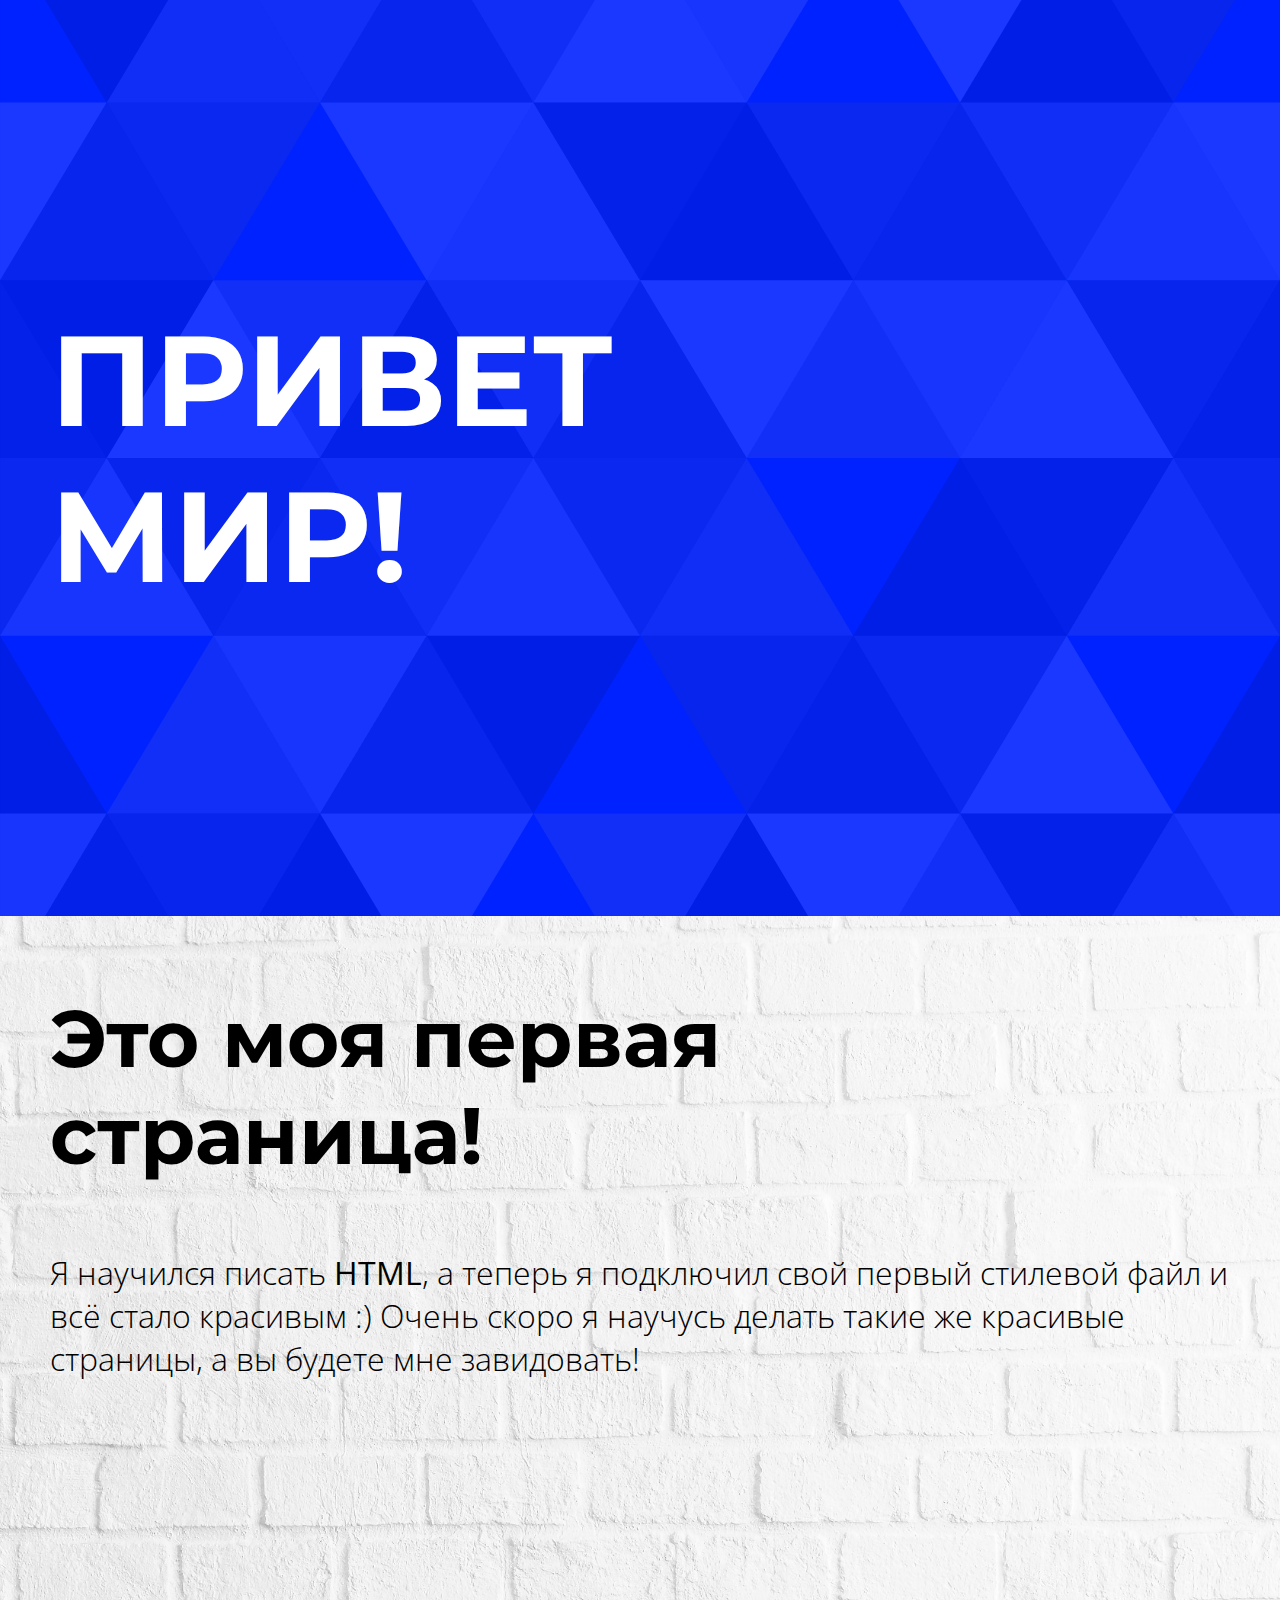
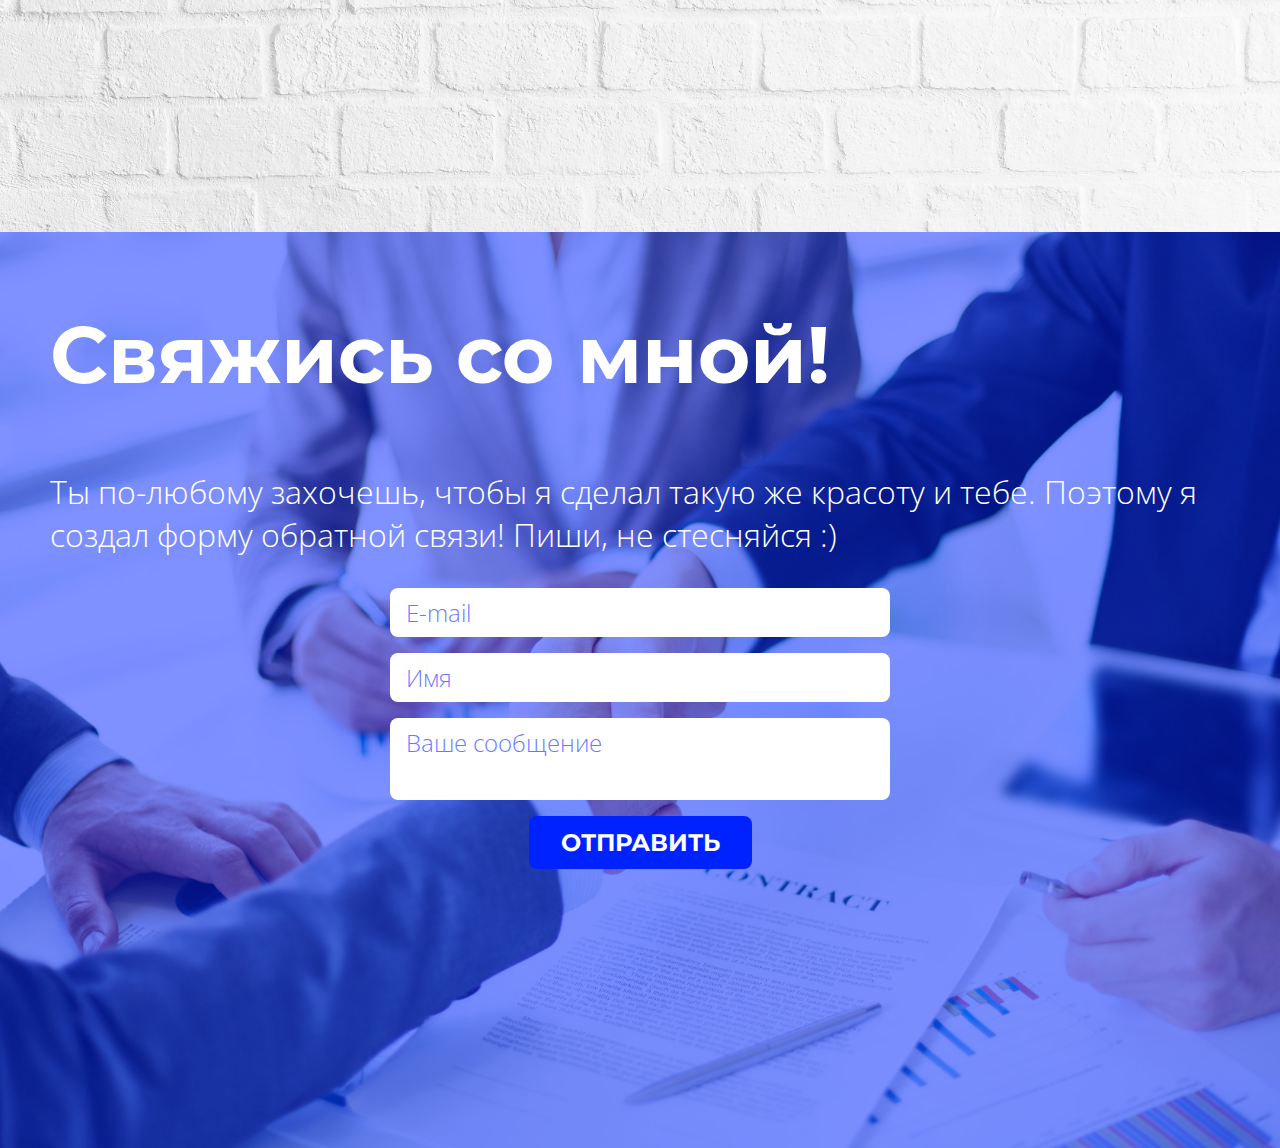
<file: .vscode/project_with_CSS/index.html>
<!DOCTYPE html>
<html>
<head>
  <meta charset="utf-8">
  <title>Page Title</title>
  <link rel="stylesheet" href="style.css">
</head>
<body>
  <header class="header">
    <h1 class="header__title">Привет<br>мир!</h1>
  </header>
  <article class="article article_whitebg article_first">
    <h2 class="black">Это моя первая<br>страница!</h2>
    <p class="black">Я научился писать <strong>HTML</strong>, а теперь я подключил свой первый стилевой файл и всё стало красивым :) Очень скоро я научусь делать такие же красивые страницы, а вы будете мне завидовать!</p>
  </article>
  <article class="article article_bluebg article_second">
    <h2 class="white">Свяжись со мной!</h2>
    <p class="white">Ты по-любому захочешь, чтобы я сделал такую же красоту и тебе. Поэтому я создал форму обратной связи! Пиши, не стесняйся :)</p>
    <form class="form">
      <input type="email" class="form_input" placeholder="E-mail">
      <input type="text" class="form_input" placeholder="Имя">
      <textarea class="form_textarea" placeholder="Ваше сообщение"></textarea>
      <button class="form_button" type="button">Отправить</button>
    </form>
  </article>
</body>
</html>
</file>
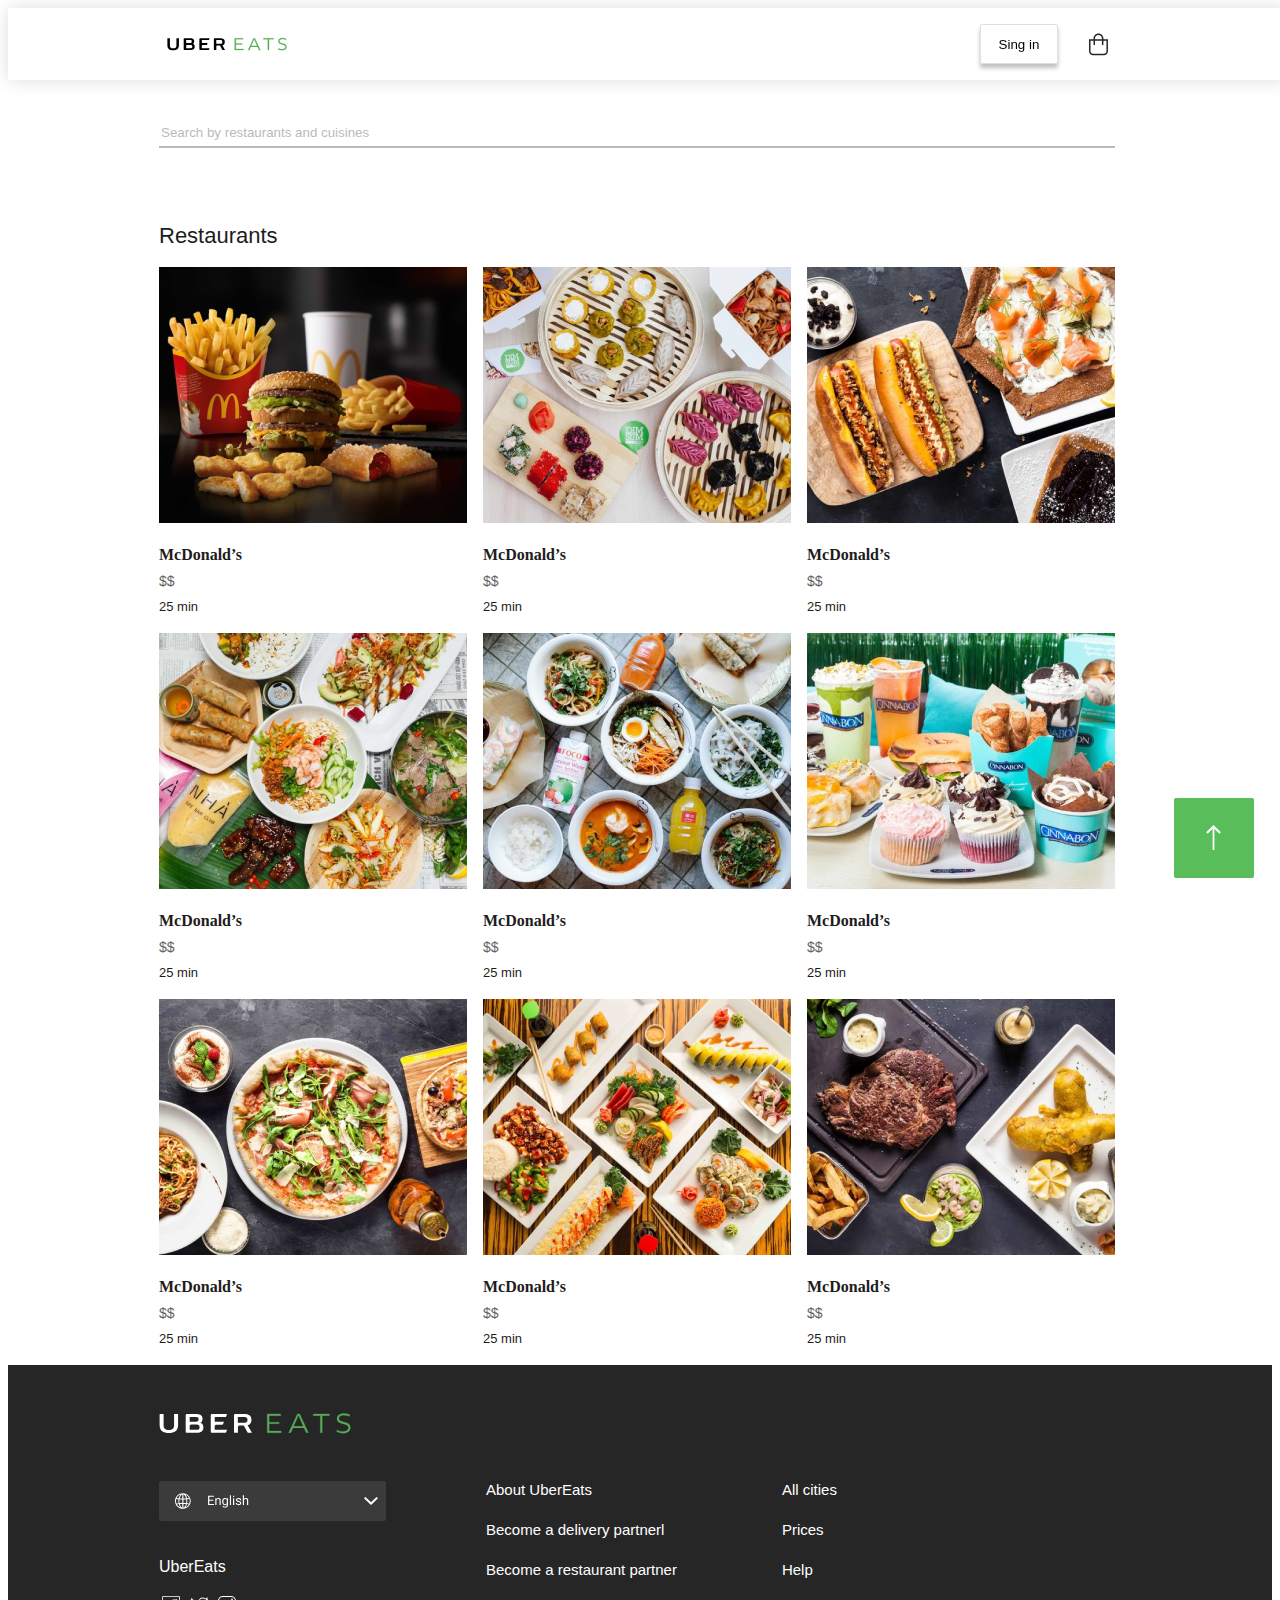
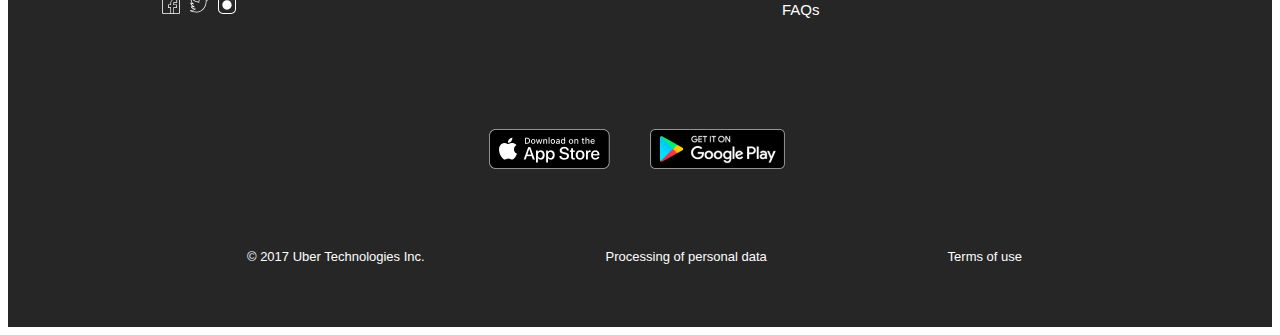
<file: .vscode/UberEats_project/index.html>
<!DOCTYPE html>
<html lang="en">

<head>
  <meta charset="UTF-8" />
  <meta http-equiv="X-UA-Compatible" content="IE=edge" />
  <meta name="viewport" content="width=device-width, initial-scale=1.0" />
  <title>Houston</title>
  <link rel="stylesheet" href="style.css">


</head>

<body>
  <div class="main">
    <header class="header">


      <div class="box">

        <img class="logo" src="jpg/logo.svg" alt="">
        <div class="wrapper">

          <button class="button">Sing in</button>
          <img class="basket" src="jpg/basket.svg" alt="">


        </div>



      </div>
    </header>

    <div class="block1">
      <div class="container">
        <form id="top">
          <input class="text1" placeholder="Search by restaurants and cuisines">

        </form>
      </div>
    </div>

    <div class="block2">
      <div class="container">
        <h1>Restaurants</h1>
        <div class="restaurants">
          <div class="rest">
            <img src="jpg/first.png" alt="">
            <div class="descriprion">
              <p div class="restaurants_name">McDonald’s</p>
              <p div class="descriprion1">$$</p>
              <p div class="time">25 min</p>
            </div>
          </div>
          <div class="rest">
            <img src="jpg/second.png" alt="">
            <div class="descriprion">
              <p div class="restaurants_name">McDonald’s</p>
              <p div class="descriprion1">$$</p>
              <p div class="time">25 min</p>
            </div>

          </div>
          <div class="rest">
            <img src="jpg/third.png" alt="">
            <div class="descriprion">
              <p div class="restaurants_name">McDonald’s</p>
              <p div class="descriprion1">$$</p>
              <p div class="time">25 min</p>
            </div>
          </div>
        </div>
        <div class="restaurants">
          <div class="rest">
            <img src="jpg/4.png" alt="">
            <div class="descriprion">
              <p div class="restaurants_name">McDonald’s</p>
              <p div class="descriprion1">$$</p>
              <p div class="time">25 min</p>
            </div>
          </div>
          <div class="rest">
            <img src="jpg/5.png" alt="">
            <div class="descriprion">
              <p div class="restaurants_name">McDonald’s</p>
              <p div class="descriprion1">$$</p>
              <p div class="time">25 min</p>
            </div>

          </div>
          <div class="rest">
            <img src="jpg/6.png" alt="">
            <div class="descriprion">
              <p div class="restaurants_name">McDonald’s</p>
              <p div class="descriprion1">$$</p>
              <p div class="time">25 min</p>
            </div>
          </div>
        </div>
        <div class="restaurants">
          <div class="rest">
            <img src="jpg/7.png" alt="">
            <div class="descriprion">
              <p div class="restaurants_name">McDonald’s</p>
              <p div class="descriprion1">$$</p>
              <p div class="time">25 min</p>
            </div>
          </div>
          <div class="rest">
            <img src="jpg/8.png" alt="">
            <div class="descriprion">
              <p div class="restaurants_name">McDonald’s</p>
              <p div class="descriprion1">$$</p>
              <p div class="time">25 min</p>
            </div>

          </div>
          <div class="rest">
            <img src="jpg/9.png" alt="">
            <div class="descriprion">
              <p div class="restaurants_name">McDonald’s</p>
              <p div class="descriprion1">$$</p>
              <p div class="time">25 min</p>
            </div>
          </div>
        </div>
      </div>
    </div>
    <div class="block3">
      <div class="container">
        <div class="subblock">
          <div class="filling1">
            <img src="jpg/white-logo.svg" alt="">


          </div>
          <div class="filling2">
            <div class="desc1">
              <img class="logo2" src="jpg/language.svg" alt="">
              <p class="UberEats">UberEats</p>
              <div class="socials">
                <img src="jpg/facebook.svg" alt="">
                <img src="jpg/twitter.svg" alt="">
                <img src="jpg/instagram.svg" alt="">
              </div>

            </div>
            <div class="desc2">
              <p>About UberEats</p>
              <p>Become a delivery partnerl</p>
              <p>Become a restaurant partner</p>
            </div>
            <div class="desc2">
              <p>All cities</p>
              <p>Prices</p>
              <p>Help</p>
              <p>FAQs</p>

            </div>

          </div>
          <div class="filling3">
            <img src="jpg/app_strore.png" alt="">
            <img src="jpg/google_play.png" alt="">

          </div>
          <div class="filling4">
            <p>© 2017 Uber Technologies Inc.</p>
            <p>Processing of personal data</p>
            <p>Terms of use</p>

          </div>

        </div>


      </div>

    </div>
    <div class="btn">
      <a href="#top"><img src="jpg/btn-up.png" alt=""></a>
    </div>
  </div>





</body>
</file>
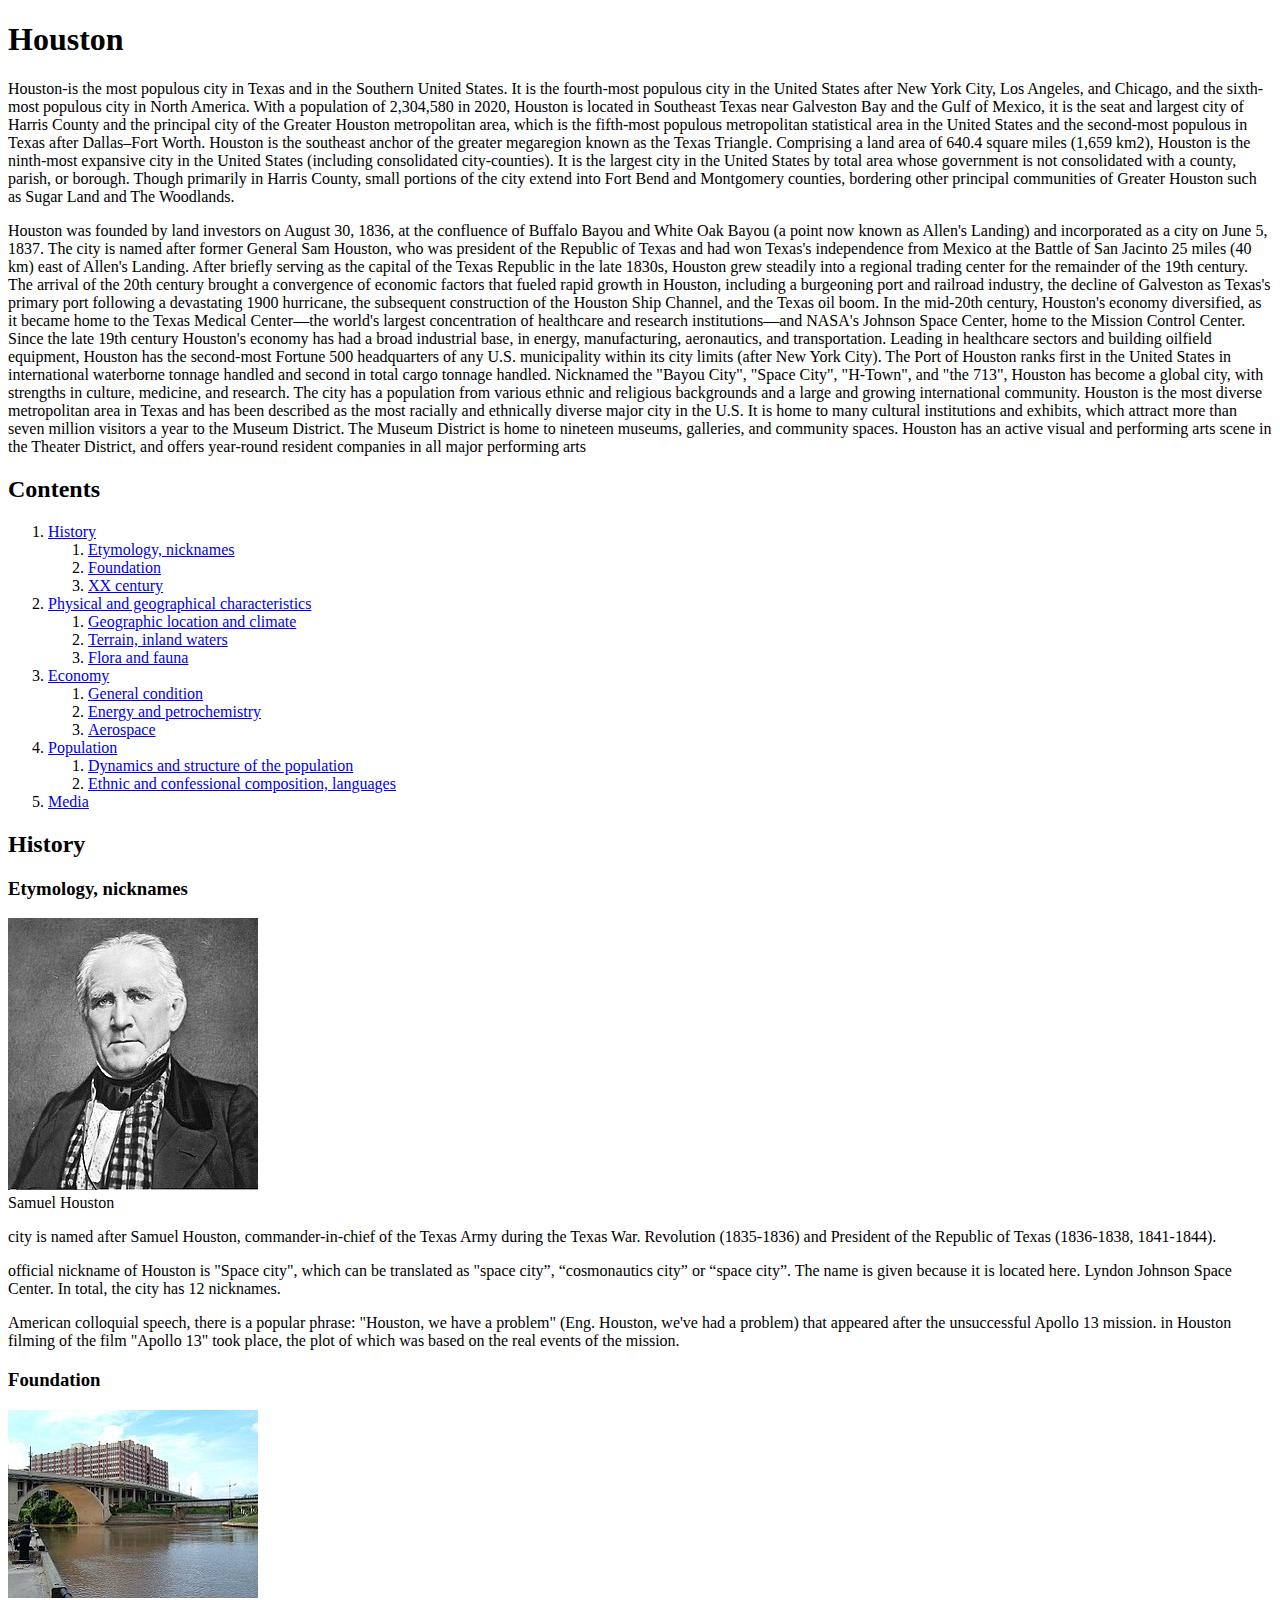
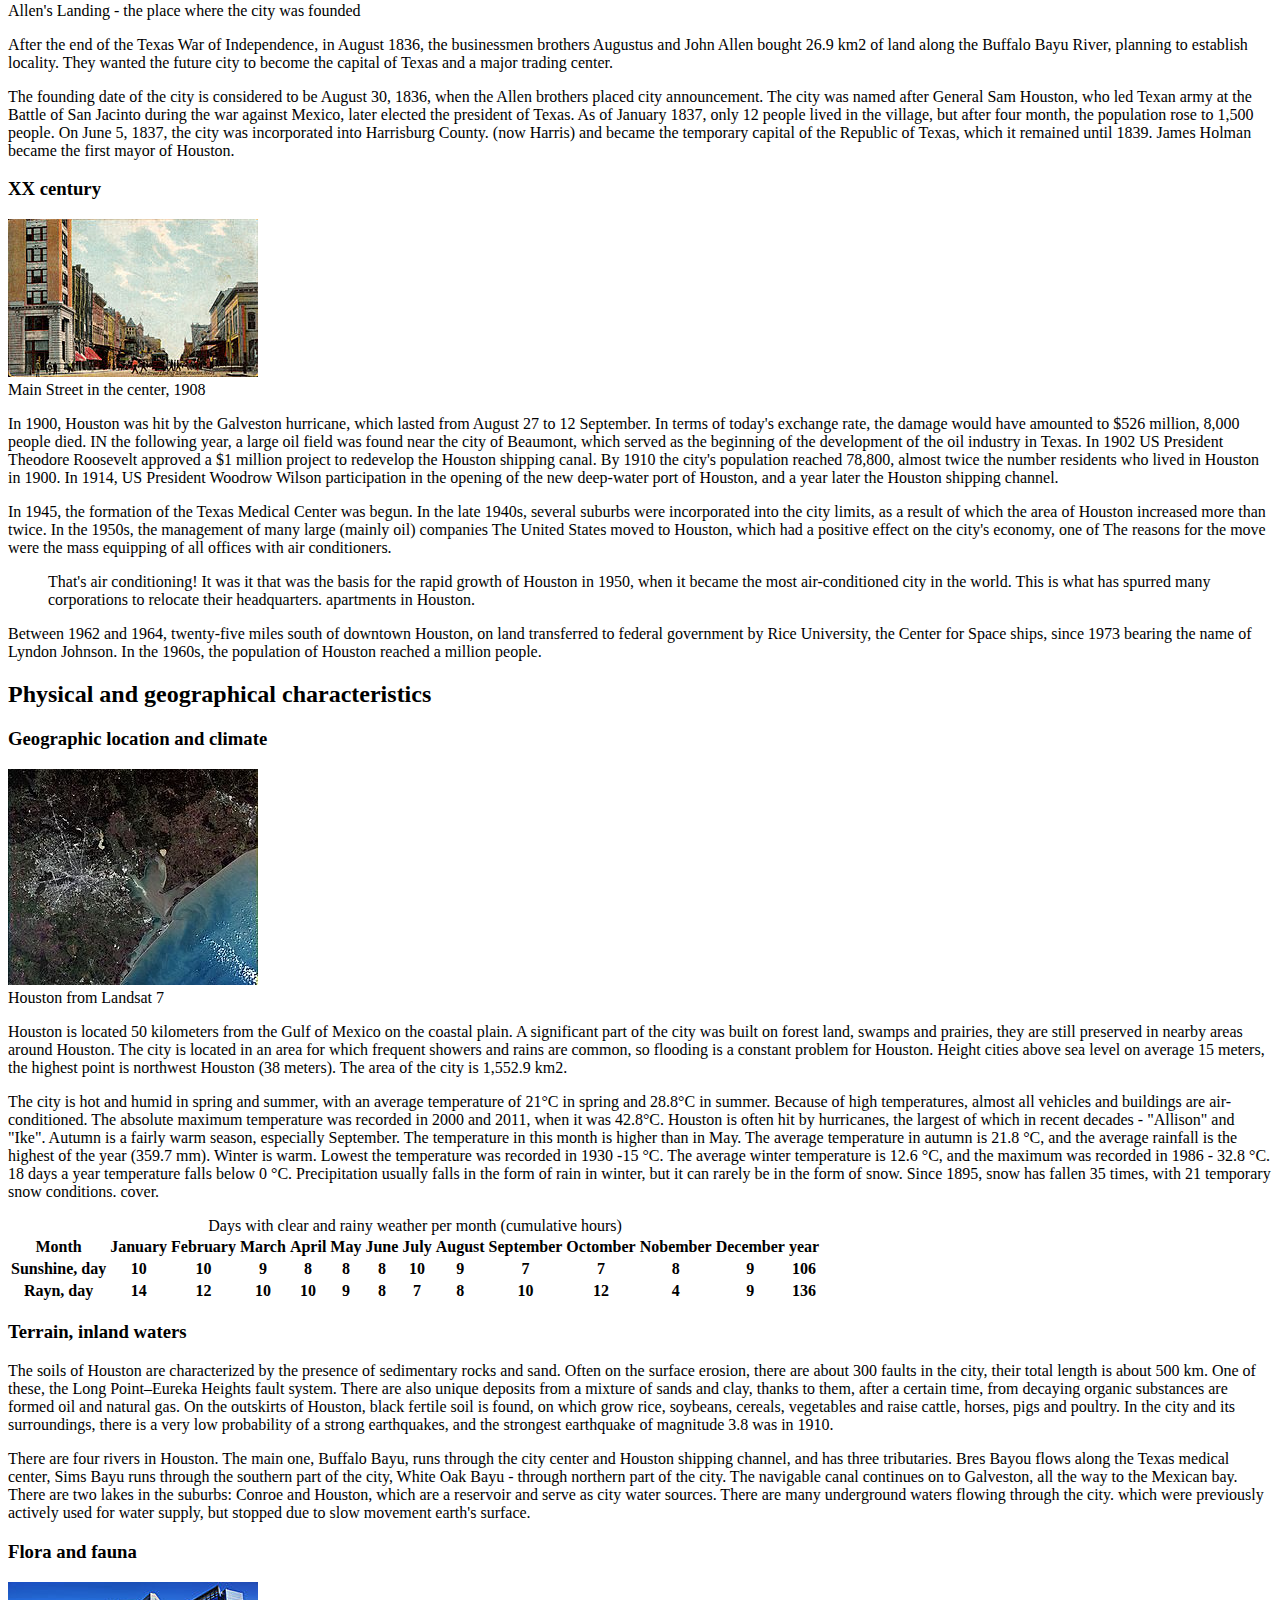
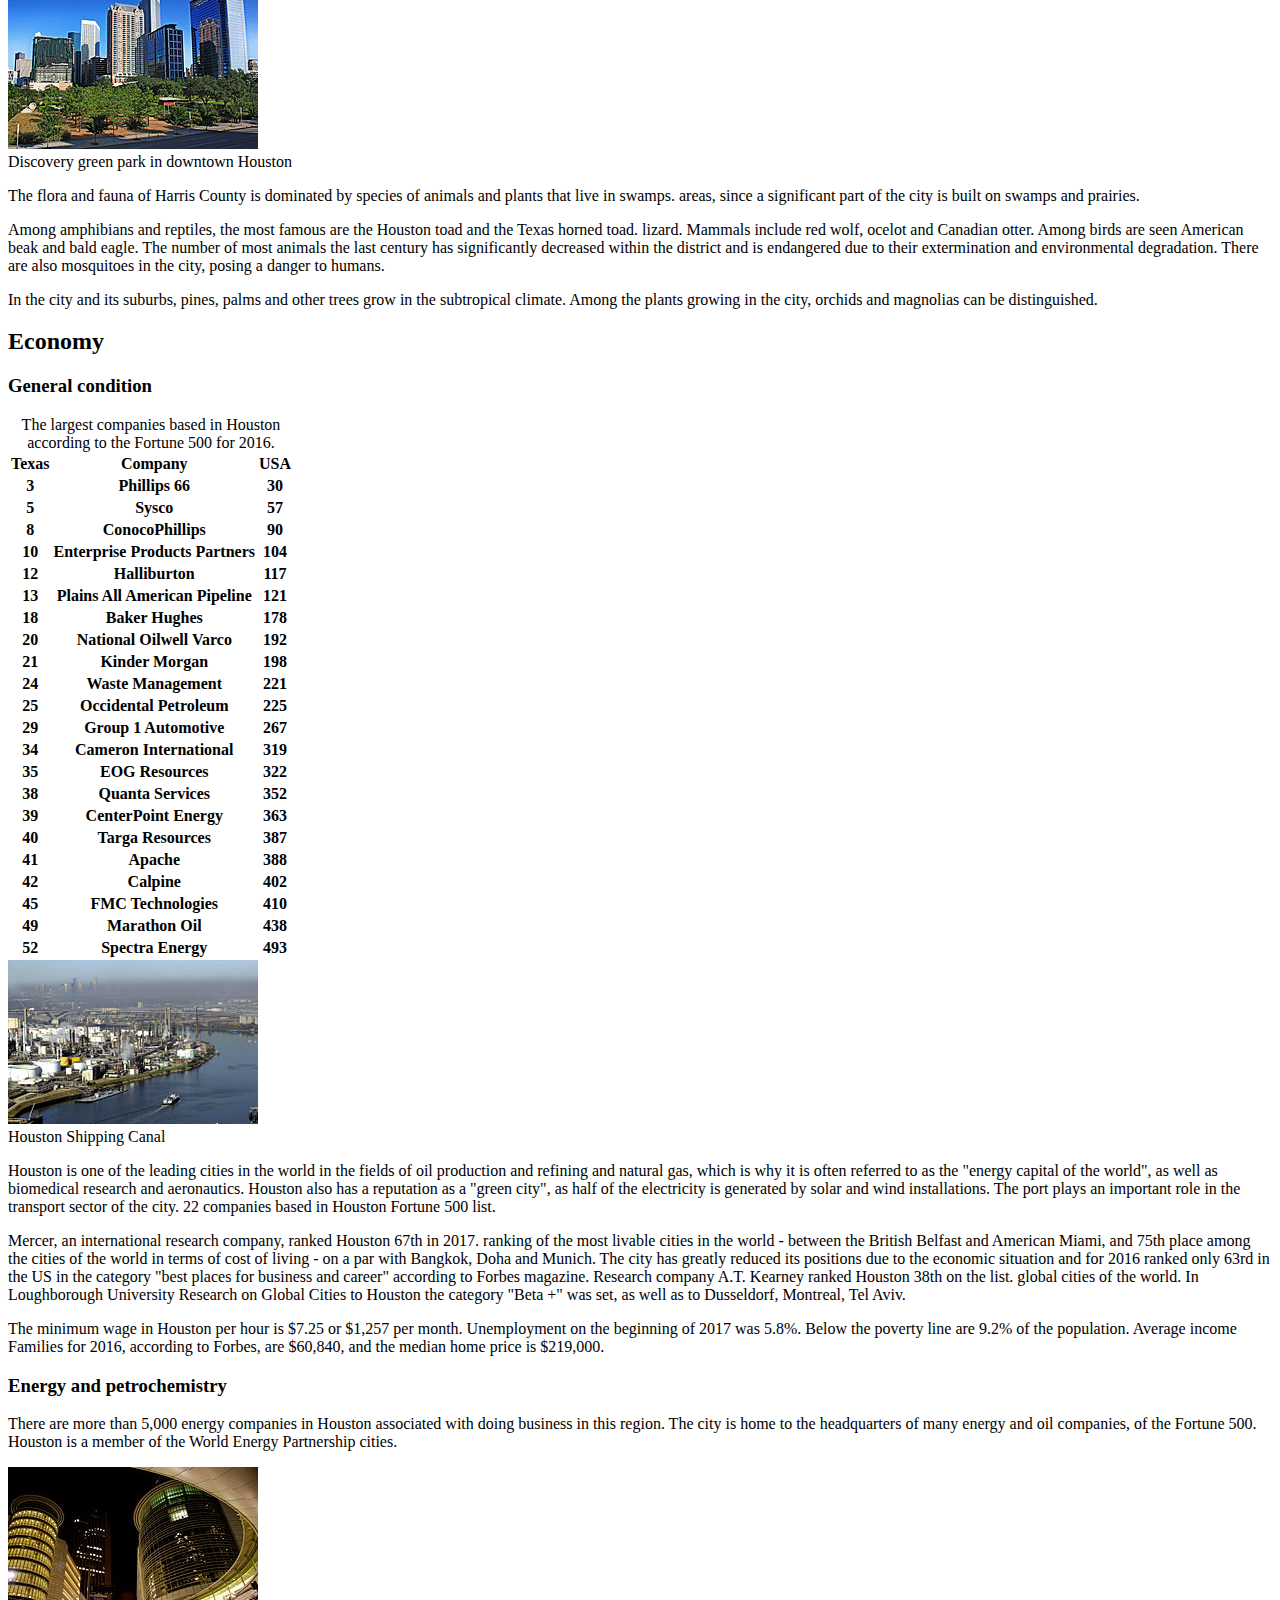
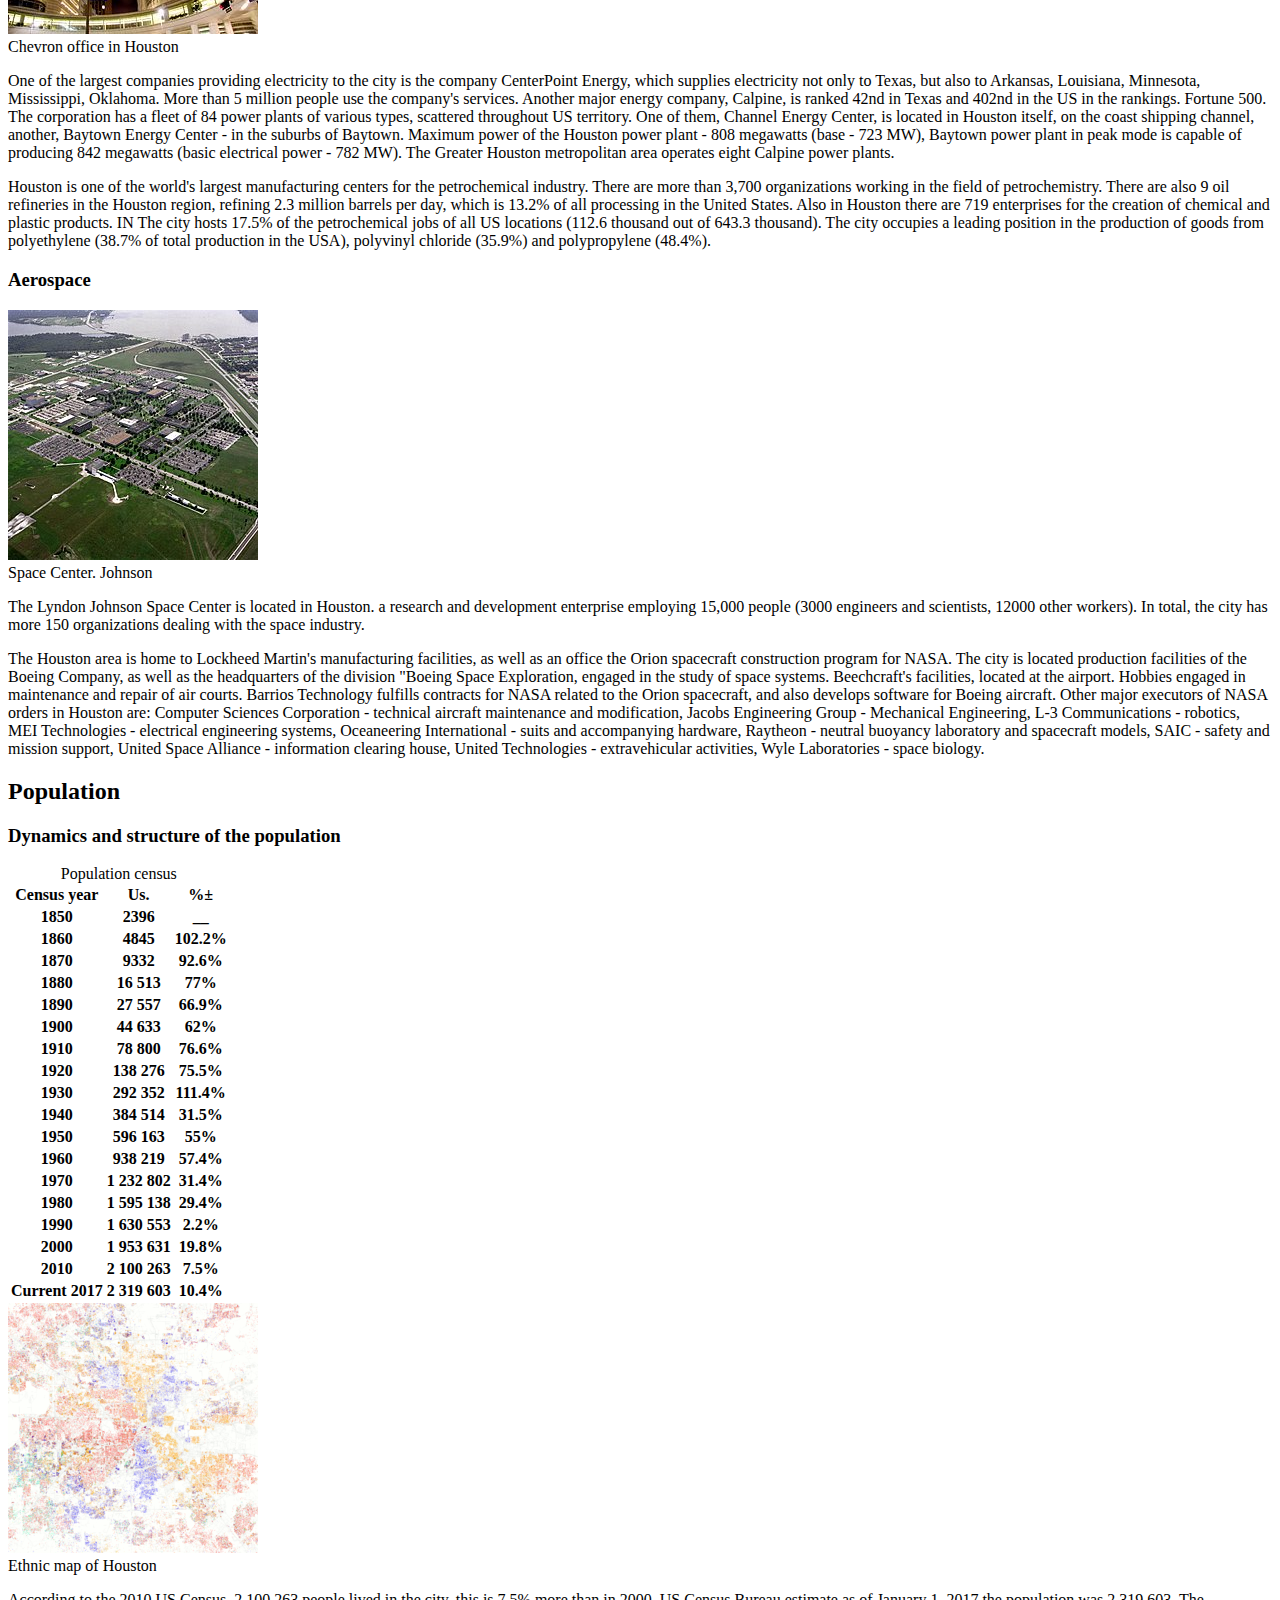
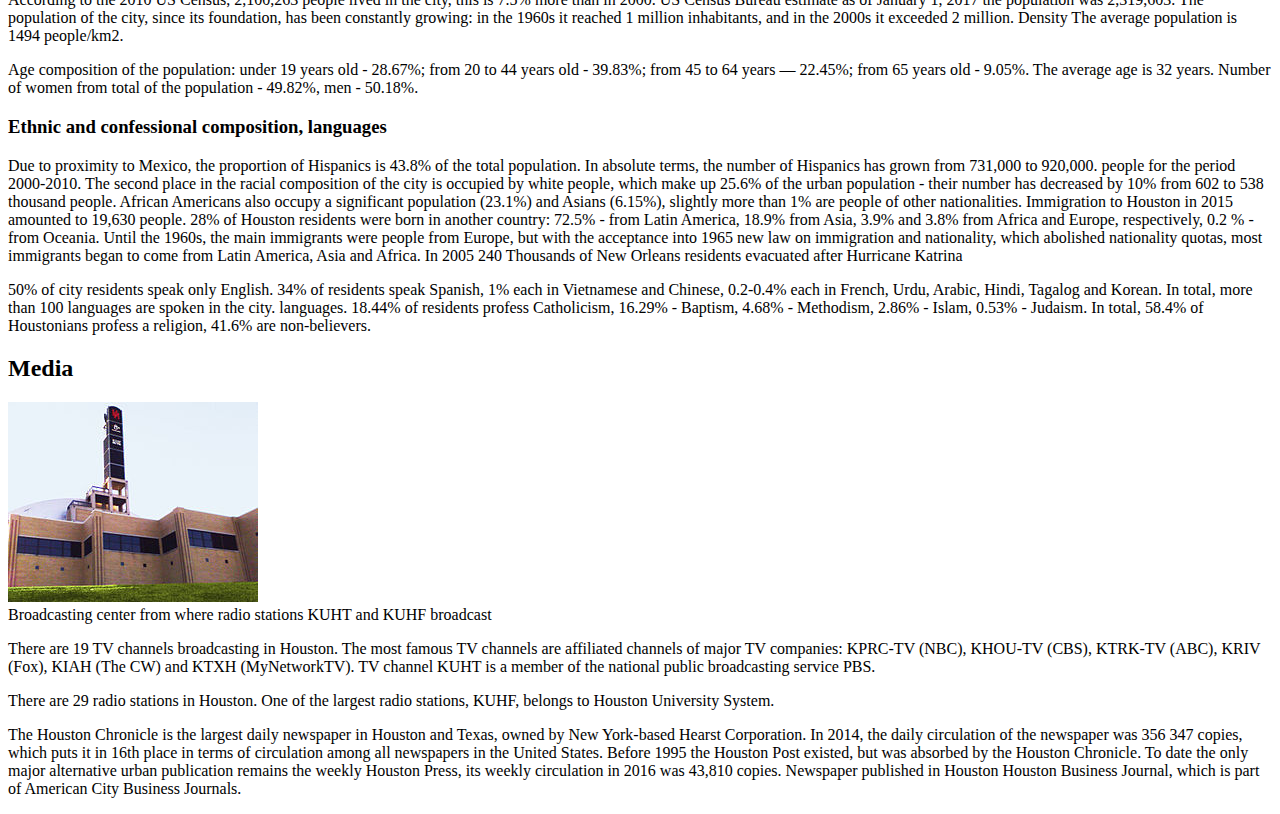
<file: Houston.html>
<!DOCTYPE html>
<html lang="en">
  <head>
    <meta charset="UTF-8" />
    <meta http-equiv="X-UA-Compatible" content="IE=edge" />
    <meta name="viewport" content="width=device-width, initial-scale=1.0" />
    <title>Houston</title>
  </head>
  <body>
    <h1>Houston</h1>
    <p>
      Houston-is the most populous city in Texas and in the Southern United
      States. It is the fourth-most populous city in the United States after New
      York City, Los Angeles, and Chicago, and the sixth-most populous city in
      North America. With a population of 2,304,580 in 2020, Houston is located
      in Southeast Texas near Galveston Bay and the Gulf of Mexico, it is the
      seat and largest city of Harris County and the principal city of the
      Greater Houston metropolitan area, which is the fifth-most populous
      metropolitan statistical area in the United States and the second-most
      populous in Texas after Dallas–Fort Worth. Houston is the southeast anchor
      of the greater megaregion known as the Texas Triangle. Comprising a land
      area of 640.4 square miles (1,659 km2), Houston is the ninth-most
      expansive city in the United States (including consolidated
      city-counties). It is the largest city in the United States by total area
      whose government is not consolidated with a county, parish, or borough.
      Though primarily in Harris County, small portions of the city extend into
      Fort Bend and Montgomery counties, bordering other principal communities
      of Greater Houston such as Sugar Land and The Woodlands.
    </p>
    <p>
      Houston was founded by land investors on August 30, 1836, at the
      confluence of Buffalo Bayou and White Oak Bayou (a point now known as
      Allen's Landing) and incorporated as a city on June 5, 1837. The city is
      named after former General Sam Houston, who was president of the Republic
      of Texas and had won Texas's independence from Mexico at the Battle of San
      Jacinto 25 miles (40 km) east of Allen's Landing. After briefly serving as
      the capital of the Texas Republic in the late 1830s, Houston grew steadily
      into a regional trading center for the remainder of the 19th century. The
      arrival of the 20th century brought a convergence of economic factors that
      fueled rapid growth in Houston, including a burgeoning port and railroad
      industry, the decline of Galveston as Texas's primary port following a
      devastating 1900 hurricane, the subsequent construction of the Houston
      Ship Channel, and the Texas oil boom. In the mid-20th century, Houston's
      economy diversified, as it became home to the Texas Medical Center—the
      world's largest concentration of healthcare and research institutions—and
      NASA's Johnson Space Center, home to the Mission Control Center. Since the
      late 19th century Houston's economy has had a broad industrial base, in
      energy, manufacturing, aeronautics, and transportation. Leading in
      healthcare sectors and building oilfield equipment, Houston has the
      second-most Fortune 500 headquarters of any U.S. municipality within its
      city limits (after New York City). The Port of Houston ranks first in the
      United States in international waterborne tonnage handled and second in
      total cargo tonnage handled. Nicknamed the "Bayou City", "Space City",
      "H-Town", and "the 713", Houston has become a global city, with strengths
      in culture, medicine, and research. The city has a population from various
      ethnic and religious backgrounds and a large and growing international
      community. Houston is the most diverse metropolitan area in Texas and has
      been described as the most racially and ethnically diverse major city in
      the U.S. It is home to many cultural institutions and exhibits, which
      attract more than seven million visitors a year to the Museum District.
      The Museum District is home to nineteen museums, galleries, and community
      spaces. Houston has an active visual and performing arts scene in the
      Theater District, and offers year-round resident companies in all major
      performing arts
    </p>
    <h2>Contents</h2>
    <ol>
      <li><a href="#history">History</a></li>
      <ol>
        <li><a href="#Etymology">Etymology, nicknames</a></li>
        <li><a href="#Foundation">Foundation</a></li>
        <li><a href="#Century">XX century</a></li>
      </ol>
      <li>
        <a href="#Characteristics">Physical and geographical characteristics</a>
      </li>
      <ol>
        <li><a href="#Location_climate">Geographic location and climate</a></li>
        <li><a href="#Terrain">Terrain, inland waters</a></li>
        <li><a href="#Flora">Flora and fauna</a></li>
      </ol>
      <li><a href="#Economy">Economy</a></li>
      <ol>
        <li><a href="#Condition">General condition</a></li>
        <li><a href="#Energy">Energy and petrochemistry</a></li>
        <li><a href="#Aerospace">Aerospace</a></li>
      </ol>
      <li><a href="#Population">Population</a></li>
      <ol>
        <li>
          <a href="#Dynamics">Dynamics and structure of the population</a>
        </li>
        <li>
          <a href="#Ethnic">Ethnic and confessional composition, languages</a>
        </li>
      </ol>
      <li><a href="#Media">Media</a></li>
      
    </ol>
    <h2 id="history">History</h2>
    <h3 id="Etymology">Etymology, nicknames</h3>
    <img
      src="jpg/Sam_Houston_portrait.jpg"
      alt="Sam Houston"
      title="Sam Houston"
    />
    <figcaption>Samuel Houston</figcaption>
    <p>
      city is named after Samuel Houston, commander-in-chief of the Texas Army
      during the Texas War. Revolution (1835-1836) and President of the Republic
      of Texas (1836-1838, 1841-1844).
    </p>
    <p>
      official nickname of Houston is "Space city", which can be translated as
      "space city”, “cosmonautics city” or “space city”. The name is given
      because it is located here. Lyndon Johnson Space Center. In total, the
      city has 12 nicknames.
    </p>
    <p>
      American colloquial speech, there is a popular phrase: "Houston, we have a
      problem" (Eng. Houston, we've had a problem) that appeared after the
      unsuccessful Apollo 13 mission. in Houston filming of the film "Apollo 13"
      took place, the plot of which was based on the real events of the mission.
    </p>
    <h3 id="Foundation">Foundation</h3>
    <img
      src="jpg/Allen's_Landing_Houston_bayou_view.jpg"
      alt="Houston city"
      title="Houston city"
    />
    <figcaption>
      Allen's Landing - the place where the city was founded
    </figcaption>

    <p>
      After the end of the Texas War of Independence, in August 1836, the
      businessmen brothers Augustus and John Allen bought 26.9 km2 of land along
      the Buffalo Bayu River, planning to establish locality. They wanted the
      future city to become the capital of Texas and a major trading center.
    </p>
    <p>
      The founding date of the city is considered to be August 30, 1836, when
      the Allen brothers placed city announcement. The city was named after
      General Sam Houston, who led Texan army at the Battle of San Jacinto
      during the war against Mexico, later elected the president of Texas. As of
      January 1837, only 12 people lived in the village, but after four month,
      the population rose to 1,500 people. On June 5, 1837, the city was
      incorporated into Harrisburg County. (now Harris) and became the temporary
      capital of the Republic of Texas, which it remained until 1839. James
      Holman became the first mayor of Houston.
    </p>
    <h3 id="Century">XX century</h3>
    <img
      src="jpg/Main_Street_looking_south_Houston_Texas_(1908).jpg"
      alt="Main Street in the center, 1908"
    />
    <figcaption>Main Street in the center, 1908</figcaption>
    <p>
      In 1900, Houston was hit by the Galveston hurricane, which lasted from
      August 27 to 12 September. In terms of today's exchange rate, the damage
      would have amounted to $526 million, 8,000 people died. IN the following
      year, a large oil field was found near the city of Beaumont, which served
      as the beginning of the development of the oil industry in Texas. In 1902
      US President Theodore Roosevelt approved a $1 million project to redevelop
      the Houston shipping canal. By 1910 the city's population reached 78,800,
      almost twice the number residents who lived in Houston in 1900. In 1914,
      US President Woodrow Wilson participation in the opening of the new
      deep-water port of Houston, and a year later the Houston shipping channel.
    </p>
    <p>
      In 1945, the formation of the Texas Medical Center was begun. In the late
      1940s, several suburbs were incorporated into the city limits, as a result
      of which the area of ​​Houston increased more than twice. In the 1950s,
      the management of many large (mainly oil) companies The United States
      moved to Houston, which had a positive effect on the city's economy, one
      of The reasons for the move were the mass equipping of all offices with
      air conditioners.
    </p>
    <blockquote>
      That's air conditioning! It was it that was the basis for the rapid growth
      of Houston in 1950, when it became the most air-conditioned city in the
      world. This is what has spurred many corporations to relocate their
      headquarters. apartments in Houston.
    </blockquote>
    <p>
      Between 1962 and 1964, twenty-five miles south of downtown Houston, on
      land transferred to federal government by Rice University, the Center for
      Space ships, since 1973 bearing the name of Lyndon Johnson. In the 1960s,
      the population of Houston reached a million people.
    </p>

    <h2 id="Characteristics">Physical and geographical characteristics</h2>
    <h3 id="Location_climate">Geographic location and climate</h3>
    <img src="jpg/Large_Houston_Landsat.jpg" alt="Houston from Landsat 7" />
    <figcaption>Houston from Landsat 7</figcaption>
    <p>
      Houston is located 50 kilometers from the Gulf of Mexico on the coastal
      plain. A significant part of the city was built on forest land, swamps and
      prairies, they are still preserved in nearby areas around Houston. The
      city is located in an area for which frequent showers and rains are
      common, so flooding is a constant problem for Houston. Height cities above
      sea level on average 15 meters, the highest point is northwest Houston (38
      meters). The area of the city is 1,552.9 km2.
    </p>
    <p>
      The city is hot and humid in spring and summer, with an average
      temperature of 21°C in spring and 28.8°C in summer. Because of high
      temperatures, almost all vehicles and buildings are air-conditioned. The
      absolute maximum temperature was recorded in 2000 and 2011, when it was
      42.8°C. Houston is often hit by hurricanes, the largest of which in recent
      decades - "Allison" and "Ike". Autumn is a fairly warm season, especially
      September. The temperature in this month is higher than in May. The
      average temperature in autumn is 21.8 °C, and the average rainfall is the
      highest of the year (359.7 mm). Winter is warm. Lowest the temperature was
      recorded in 1930 -15 °C. The average winter temperature is 12.6 °C, and
      the maximum was recorded in 1986 - 32.8 °C. 18 days a year temperature
      falls below 0 °C. Precipitation usually falls in the form of rain in
      winter, but it can rarely be in the form of snow. Since 1895, snow has
      fallen 35 times, with 21 temporary snow conditions. cover.
    </p>
    <table>
      <caption>
        Days with clear and rainy weather per month (cumulative hours)
      </caption>

      <tr>
        <th>Month</th>
        <th>January</th>
        <th>February</th>
        <th>March</th>
        <th>April</th>
        <th>May</th>
        <th>June</th>
        <th>July</th>
        <th>August</th>
        <th>September</th>
        <th>Octomber</th>
        <th>Nobember</th>
        <th>December</th>
        <th>year</th>
      </tr>
      <tr>
        <th>Sunshine, day</th>
        <th>10</th>
        <th>10</th>
        <th>9</th>
        <th>8</th>
        <th>8</th>
        <th>8</th>
        <th>10</th>
        <th>9</th>
        <th>7</th>
        <th>7</th>
        <th>8</th>
        <th>9</th>
        <th>106</th>
      </tr>
      <tr>
        <th>Rayn, day</th>
        <th>14</th>
        <th>12</th>
        <th>10</th>
        <th>10</th>
        <th>9</th>
        <th>8</th>
        <th>7</th>
        <th>8</th>
        <th>10</th>
        <th>12</th>
        <th>4</th>
        <th>9</th>
        <th>136</th>
      </tr>
    </table>
    <h3 id="Terrain">Terrain, inland waters</h3>
    <p>
      The soils of Houston are characterized by the presence of sedimentary
      rocks and sand. Often on the surface erosion, there are about 300 faults
      in the city, their total length is about 500 km. One of these, the Long
      Point–Eureka Heights fault system. There are also unique deposits from a
      mixture of sands and clay, thanks to them, after a certain time, from
      decaying organic substances are formed oil and natural gas. On the
      outskirts of Houston, black fertile soil is found, on which grow rice,
      soybeans, cereals, vegetables and raise cattle, horses, pigs and poultry.
      In the city and its surroundings, there is a very low probability of a
      strong earthquakes, and the strongest earthquake of magnitude 3.8 was in
      1910.
    </p>
    <p>
      There are four rivers in Houston. The main one, Buffalo Bayu, runs through
      the city center and Houston shipping channel, and has three tributaries.
      Bres Bayou flows along the Texas medical center, Sims Bayu runs through
      the southern part of the city, White Oak Bayu - through northern part of
      the city. The navigable canal continues on to Galveston, all the way to
      the Mexican bay. There are two lakes in the suburbs: Conroe and Houston,
      which are a reservoir and serve as city water sources. There are many
      underground waters flowing through the city. which were previously
      actively used for water supply, but stopped due to slow movement earth's
      surface.
    </p>
    <h3 id="Flora">Flora and fauna</h3>
    <img
      src="jpg/Discovery_green.jpg"
      alt="Discovery green park in downtown Houston"
    />
    <figcaption>Discovery green park in downtown Houston</figcaption>
    <p>
      The flora and fauna of Harris County is dominated by species of animals
      and plants that live in swamps. areas, since a significant part of the
      city is built on swamps and prairies.
    </p>
    <p>
      Among amphibians and reptiles, the most famous are the Houston toad and
      the Texas horned toad. lizard. Mammals include red wolf, ocelot and
      Canadian otter. Among birds are seen American beak and bald eagle. The
      number of most animals the last century has significantly decreased within
      the district and is endangered due to their extermination and
      environmental degradation. There are also mosquitoes in the city, posing a
      danger to humans.
    </p>
    <p>
      In the city and its suburbs, pines, palms and other trees grow in the
      subtropical climate. Among the plants growing in the city, orchids and
      magnolias can be distinguished.
    </p>
    <h2 id="Economy">Economy</h2>
    <h3 id="Condition">General condition</h3>
    <table>
      <caption>
        The largest companies based in Houston according to the Fortune 500 for
        2016.
      </caption>
      <thead>
        <tr>
          <th>Texas</th>
          <th>Company</th>
          <th>USA</th>
        </tr>
      </thead>
      <tbody aria-setsize="30">
        <tr>
          <th>3</th>
          <th>Phillips 66</th>
          <th>30</th>
        </tr>
        <tr>
          <th>5</th>
          <th>Sysco</th>
          <th>57</th>
        </tr>
        <tr>
          <th>8</th>
          <th>ConocoPhillips</th>
          <th>90</th>
        </tr>
        <tr>
          <th>10</th>
          <th>Enterprise Products Partners</th>
          <th>104</th>
        </tr>
        <tr>
          <th>12</th>
          <th>Halliburton</th>
          <th>117</th>
        </tr>
        <tr>
          <th>13</th>
          <th>Plains All American Pipeline</th>
          <th>121</th>
        </tr>
        <tr>
          <th>18</th>
          <th>Baker Hughes</th>
          <th>178</th>
        </tr>
        <tr>
          <th>20</th>
          <th>National Oilwell Varco</th>
          <th>192</th>
        </tr>
        <tr>
          <th>21</th>
          <th>Kinder Morgan</th>
          <th>198</th>
        </tr>
        <tr>
          <th>24</th>
          <th>Waste Management</th>
          <th>221</th>
        </tr>
        <tr>
          <th>25</th>
          <th>Occidental Petroleum</th>
          <th>225</th>
        </tr>
        <tr>
          <th>29</th>
          <th>Group 1 Automotive</th>
          <th>267</th>
        </tr>
        <tr>
          <th>34</th>
          <th>Cameron International</th>
          <th>319</th>
        </tr>
        <tr>
          <th>35</th>
          <th>EOG Resources</th>
          <th>322</th>
        </tr>
        <tr>
          <th>38</th>
          <th>Quanta Services</th>
          <th>352</th>
        </tr>
        <tr>
          <th>39</th>
          <th>CenterPoint Energy</th>
          <th>363</th>
        </tr>
        <tr>
          <th>40</th>
          <th>Targa Resources</th>
          <th>387</th>
        </tr>
        <tr>
          <th>41</th>
          <th>Apache</th>
          <th>388</th>
        </tr>
        <tr>
          <th>42</th>
          <th>Calpine</th>
          <th>402</th>
        </tr>
        <tr>
          <th>45</th>
          <th>FMC Technologies</th>
          <th>410</th>
        </tr>
        <tr>
          <th>49</th>
          <th>Marathon Oil</th>
          <th>438</th>
        </tr>
        <tr>
          <th>52</th>
          <th>Spectra Energy</th>
          <th>493</th>
        </tr>
      </tbody>
    </table>
    <img src="jpg/Houston_Ship_Channel.jpg" alt="Houston Shipping Canal" />
    <figcaption>Houston Shipping Canal</figcaption>
    <p>
      Houston is one of the leading cities in the world in the fields of oil
      production and refining and natural gas, which is why it is often referred
      to as the "energy capital of the world", as well as biomedical research
      and aeronautics. Houston also has a reputation as a "green city", as half
      of the electricity is generated by solar and wind installations. The port
      plays an important role in the transport sector of the city. 22 companies
      based in Houston Fortune 500 list.
    </p>
    <p>
      Mercer, an international research company, ranked Houston 67th in 2017.
      ranking of the most livable cities in the world - between the British
      Belfast and American Miami, and 75th place among the cities of the world
      in terms of cost of living - on a par with Bangkok, Doha and Munich. The
      city has greatly reduced its positions due to the economic situation and
      for 2016 ranked only 63rd in the US in the category "best places for
      business and career" according to Forbes magazine. Research company A.T.
      Kearney ranked Houston 38th on the list. global cities of the world. In
      Loughborough University Research on Global Cities to Houston the category
      "Beta +" was set, as well as to Dusseldorf, Montreal, Tel Aviv.
    </p>
    <p>
      The minimum wage in Houston per hour is $7.25 or $1,257 per month.
      Unemployment on the beginning of 2017 was 5.8%. Below the poverty line are
      9.2% of the population. Average income Families for 2016, according to
      Forbes, are $60,840, and the median home price is $219,000.
    </p>
    <h3 id="Energy">Energy and petrochemistry</h3>
    <p>
      There are more than 5,000 energy companies in Houston associated with
      doing business in this region. The city is home to the headquarters of
      many energy and oil companies, of the Fortune 500. Houston is a member of
      the World Energy Partnership cities.
    </p>
    <img src="jpg/Enron_Complex.jpg" alt="Chevron office in Houston" />
    <figcaption>Chevron office in Houston</figcaption>
    <p>
      One of the largest companies providing electricity to the city is the
      company CenterPoint Energy, which supplies electricity not only to Texas,
      but also to Arkansas, Louisiana, Minnesota, Mississippi, Oklahoma. More
      than 5 million people use the company's services. Another major energy
      company, Calpine, is ranked 42nd in Texas and 402nd in the US in the
      rankings. Fortune 500. The corporation has a fleet of 84 power plants of
      various types, scattered throughout US territory. One of them, Channel
      Energy Center, is located in Houston itself, on the coast shipping
      channel, another, Baytown Energy Center - in the suburbs of Baytown.
      Maximum power of the Houston power plant - 808 megawatts (base - 723 MW),
      Baytown power plant in peak mode is capable of producing 842 megawatts
      (basic electrical power - 782 MW). The Greater Houston metropolitan area
      operates eight Calpine power plants.
    </p>
    <p>
      Houston is one of the world's largest manufacturing centers for the
      petrochemical industry. There are more than 3,700 organizations working in
      the field of petrochemistry. There are also 9 oil refineries in the
      Houston region, refining 2.3 million barrels per day, which is 13.2% of
      all processing in the United States. Also in Houston there are 719
      enterprises for the creation of chemical and plastic products. IN The city
      hosts 17.5% of the petrochemical jobs of all US locations (112.6 thousand
      out of 643.3 thousand). The city occupies a leading position in the
      production of goods from polyethylene (38.7% of total production in the
      USA), polyvinyl chloride (35.9%) and polypropylene (48.4%).
    </p>
    <h3 id="Aerospace">Aerospace</h3>
    <img
      src="jpg/Aerial_View_of_the_Johnson_Space_Center.jpg"
      alt="Space Center. Johnson"
    />
    <figcaption>Space Center. Johnson</figcaption>
    <p>
      The Lyndon Johnson Space Center is located in Houston. a research and
      development enterprise employing 15,000 people (3000 engineers and
      scientists, 12000 other workers). In total, the city has more 150
      organizations dealing with the space industry.
    </p>
    <p>
      The Houston area is home to Lockheed Martin's manufacturing facilities, as
      well as an office the Orion spacecraft construction program for NASA. The
      city is located production facilities of the Boeing Company, as well as
      the headquarters of the division "Boeing Space Exploration, engaged in the
      study of space systems. Beechcraft's facilities, located at the airport.
      Hobbies engaged in maintenance and repair of air courts. Barrios
      Technology fulfills contracts for NASA related to the Orion spacecraft,
      and also develops software for Boeing aircraft. Other major executors of
      NASA orders in Houston are: Computer Sciences Corporation - technical
      aircraft maintenance and modification, Jacobs Engineering Group -
      Mechanical Engineering, L-3 Communications - robotics, MEI Technologies -
      electrical engineering systems, Oceaneering International - suits and
      accompanying hardware, Raytheon - neutral buoyancy laboratory and
      spacecraft models, SAIC - safety and mission support, United Space
      Alliance - information clearing house, United Technologies -
      extravehicular activities, Wyle Laboratories - space biology.
    </p>
    <h2 id="Population">Population</h2>
    <h3 id="#Dynamics">Dynamics and structure of the population</h3>
    <table>
      <caption>
        Population census
      </caption>
      <thead>
        <tr>
          <th>Census year</th>
          <th>Us.</th>
          <th>%±</th>
        </tr>
      </thead>
      <tbody>
        <tr>
          <th>1850</th>
          <th>2396</th>
          <th>__</th>
        </tr>
        <tr>
          <th>1860</th>
          <th>4845</th>
          <th>102.2%</th>
        </tr>
        <tr>
          <th>1870</th>
          <th>9332</th>
          <th>92.6%</th>
        </tr>
        <tr>
          <th>1880</th>
          <th>16 513</th>
          <th>77%</th>
        </tr>
        <tr>
          <th>1890</th>
          <th>27 557</th>
          <th>66.9%</th>
        </tr>
        <tr>
          <th>1900</th>
          <th>44 633</th>
          <th>62%</th>
        </tr>
        <tr>
          <th>1910</th>
          <th>78 800</th>
          <th>76.6%</th>
        </tr>
        <tr>
          <th>1920</th>
          <th>138 276</th>
          <th>75.5%</th>
        </tr>
        <tr>
          <th>1930</th>
          <th>292 352</th>
          <th>111.4%</th>
        </tr>
        <tr>
          <th>1940</th>
          <th>384 514</th>
          <th>31.5%</th>
        </tr>
        <tr>
          <th>1950</th>
          <th>596 163</th>
          <th>55%</th>
        </tr>
        <tr>
          <th>1960</th>
          <th>938 219</th>
          <th>57.4%</th>
        </tr>
        <tr>
          <th>1970</th>
          <th>1 232 802</th>
          <th>31.4%</th>
        </tr>
        <tr>
          <th>1980</th>
          <th>1 595 138</th>
          <th>29.4%</th>
        </tr>
        <tr>
          <th>1990</th>
          <th>1 630 553</th>
          <th>2.2%</th>
        </tr>
        <tr>
          <th>2000</th>
          <th>1 953 631</th>
          <th>19.8%</th>
        </tr>
        <tr>
          <th>2010</th>
          <th>2 100 263</th>
          <th>7.5%</th>
        </tr>
        <tr>
          <th>Current 2017</th>
          <th>2 319 603</th>
          <th>10.4%</th>
        </tr>
      </tbody>
    </table>
    <img
      src="jpg/Race_and_ethnicity_2010_Houston.png"
      alt="Ethnic map of Houston"
    />
    <figcaption>Ethnic map of Houston</figcaption>
    <p>
      According to the 2010 US Census, 2,100,263 people lived in the city, this
      is 7.5% more than in 2000. US Census Bureau estimate as of January 1, 2017
      the population was 2,319,603. The population of the city, since its
      foundation, has been constantly growing: in the 1960s it reached 1 million
      inhabitants, and in the 2000s it exceeded 2 million. Density The average
      population is 1494 people/km2.
    </p>
    <p>
      Age composition of the population: under 19 years old - 28.67%; from 20 to
      44 years old - 39.83%; from 45 to 64 years — 22.45%; from 65 years old -
      9.05%. The average age is 32 years. Number of women from total of the
      population - 49.82%, men - 50.18%.
    </p>
    <h3 id="Ethnic">Ethnic and confessional composition, languages</h3>
    <p>
      Due to proximity to Mexico, the proportion of Hispanics is 43.8% of the
      total population. In absolute terms, the number of Hispanics has grown
      from 731,000 to 920,000. people for the period 2000-2010. The second place
      in the racial composition of the city is occupied by white people, which
      make up 25.6% of the urban population - their number has decreased by 10%
      from 602 to 538 thousand people. African Americans also occupy a
      significant population (23.1%) and Asians (6.15%), slightly more than 1%
      are people of other nationalities. Immigration to Houston in 2015 amounted
      to 19,630 people. 28% of Houston residents were born in another country:
      72.5% - from Latin America, 18.9% from Asia, 3.9% and 3.8% from Africa and
      Europe, respectively, 0.2 % - from Oceania. Until the 1960s, the main
      immigrants were people from Europe, but with the acceptance into 1965 new
      law on immigration and nationality, which abolished nationality quotas,
      most immigrants began to come from Latin America, Asia and Africa. In 2005
      240 Thousands of New Orleans residents evacuated after Hurricane Katrina
    </p>
    <p>
      50% of city residents speak only English. 34% of residents speak Spanish,
      1% each in Vietnamese and Chinese, 0.2-0.4% each in French, Urdu, Arabic,
      Hindi, Tagalog and Korean. In total, more than 100 languages are spoken in
      the city. languages. 18.44% of residents profess Catholicism, 16.29% -
      Baptism, 4.68% - Methodism, 2.86% - Islam, 0.53% - Judaism. In total,
      58.4% of Houstonians profess a religion, 41.6% are non-believers.
    </p>
    <h2 id="Media">Media</h2>
    <img
      src="jpg/Melcher_Center_for_Public_Broadcasting.jpg"
      alt="Broadcasting center from where radio stations KUHT and KUHF broadcast"
    />
    <figcaption>
      Broadcasting center from where radio stations KUHT and KUHF broadcast
    </figcaption>
    <p>
      There are 19 TV channels broadcasting in Houston. The most famous TV
      channels are affiliated channels of major TV companies: KPRC-TV (NBC),
      KHOU-TV (CBS), KTRK-TV (ABC), KRIV (Fox), KIAH (The CW) and KTXH
      (MyNetworkTV). TV channel KUHT is a member of the national public
      broadcasting service PBS.
    </p>
    <p>
      There are 29 radio stations in Houston. One of the largest radio stations,
      KUHF, belongs to Houston University System.
    </p>
    <p>
      The Houston Chronicle is the largest daily newspaper in Houston and Texas,
      owned by New York-based Hearst Corporation. In 2014, the daily circulation
      of the newspaper was 356 347 copies, which puts it in 16th place in terms
      of circulation among all newspapers in the United States. Before 1995 the
      Houston Post existed, but was absorbed by the Houston Chronicle. To date
      the only major alternative urban publication remains the weekly Houston
      Press, its weekly circulation in 2016 was 43,810 copies. Newspaper
      published in Houston Houston Business Journal, which is part of American
      City Business Journals.
    </p>
  </body>
</html>
</file>
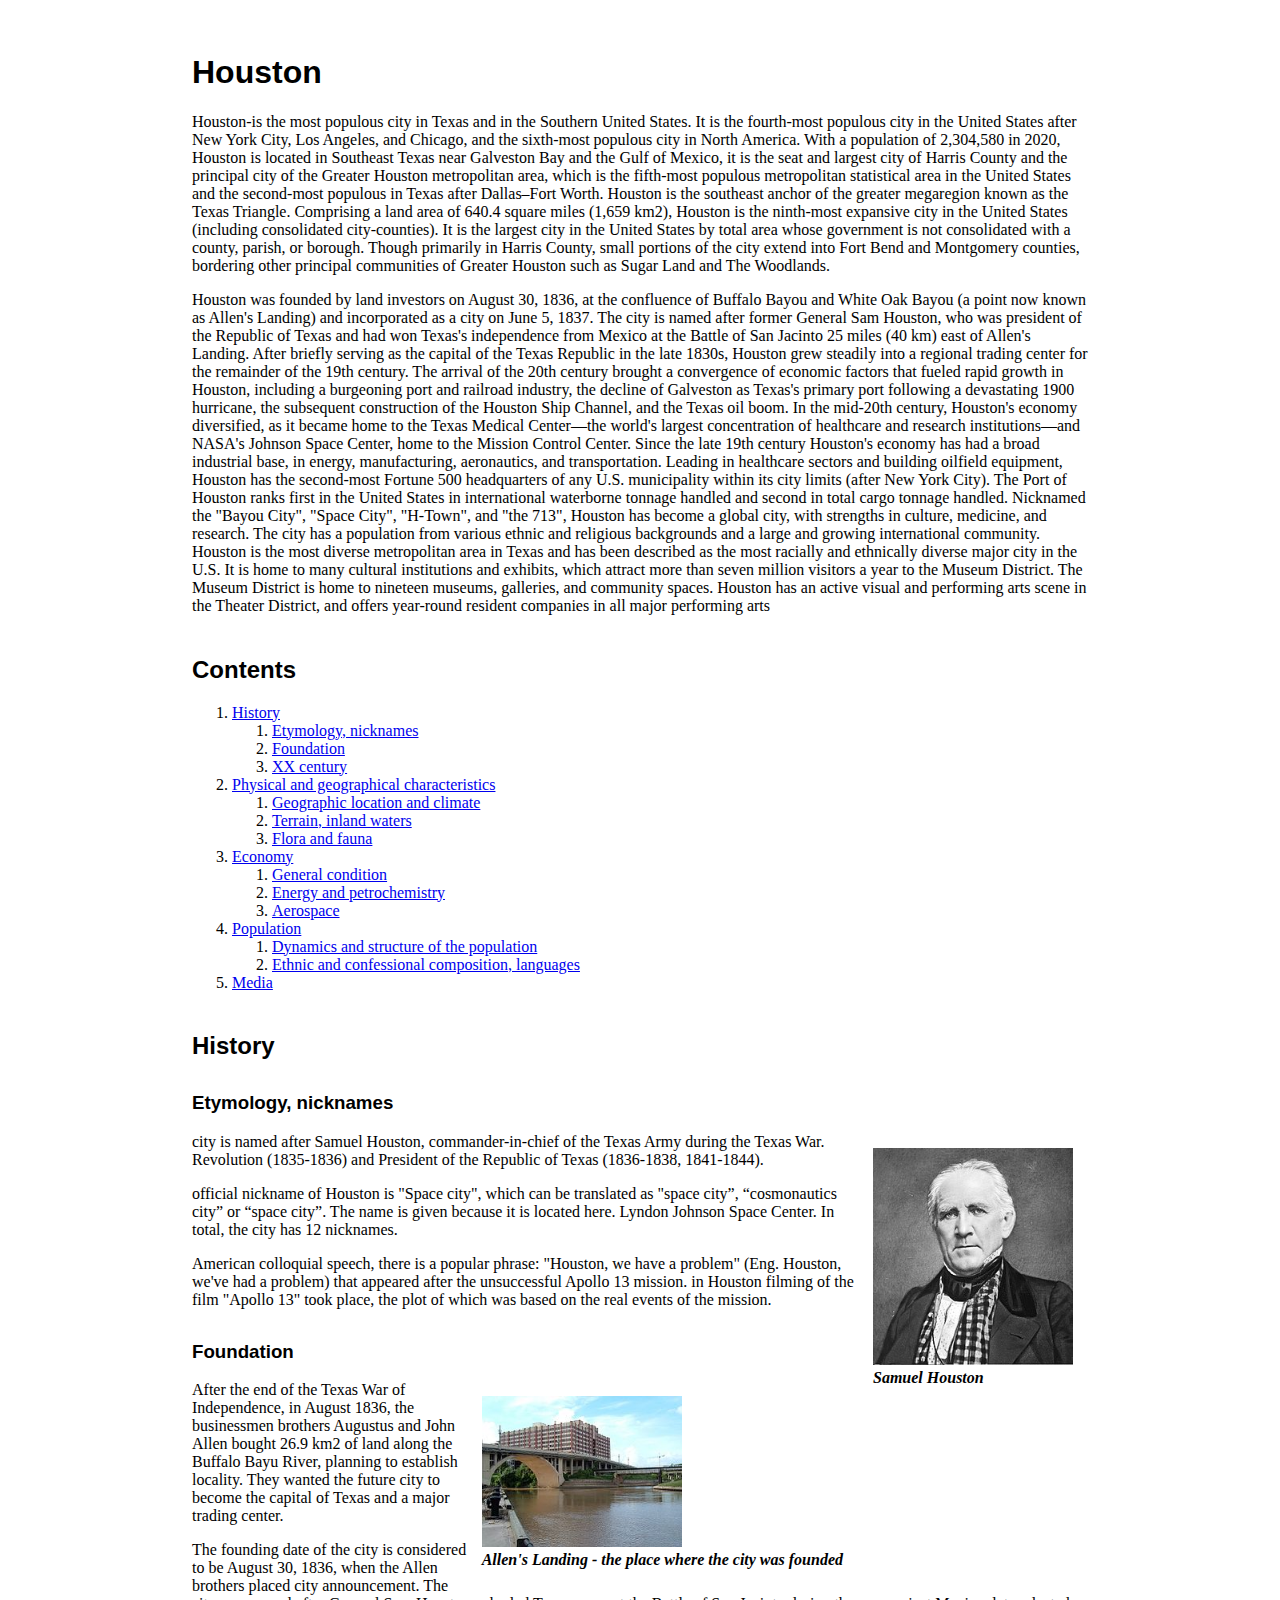
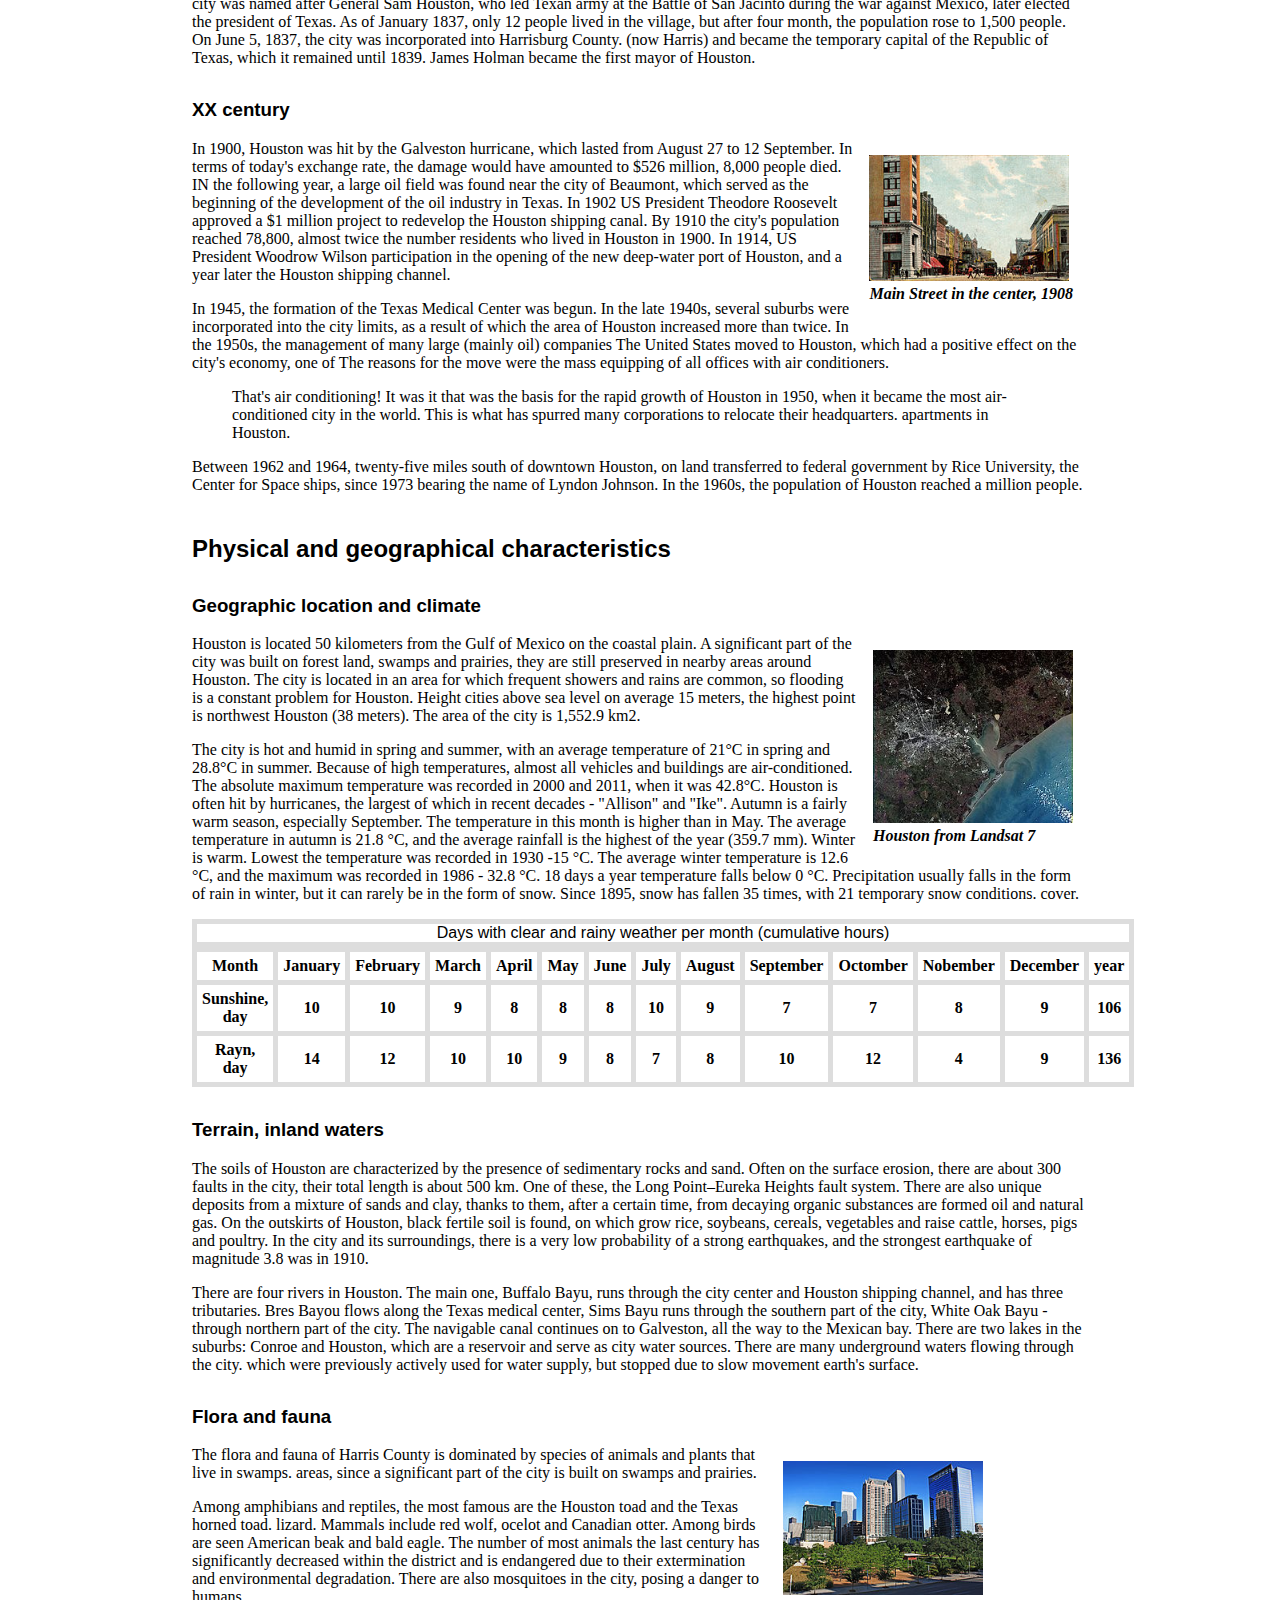
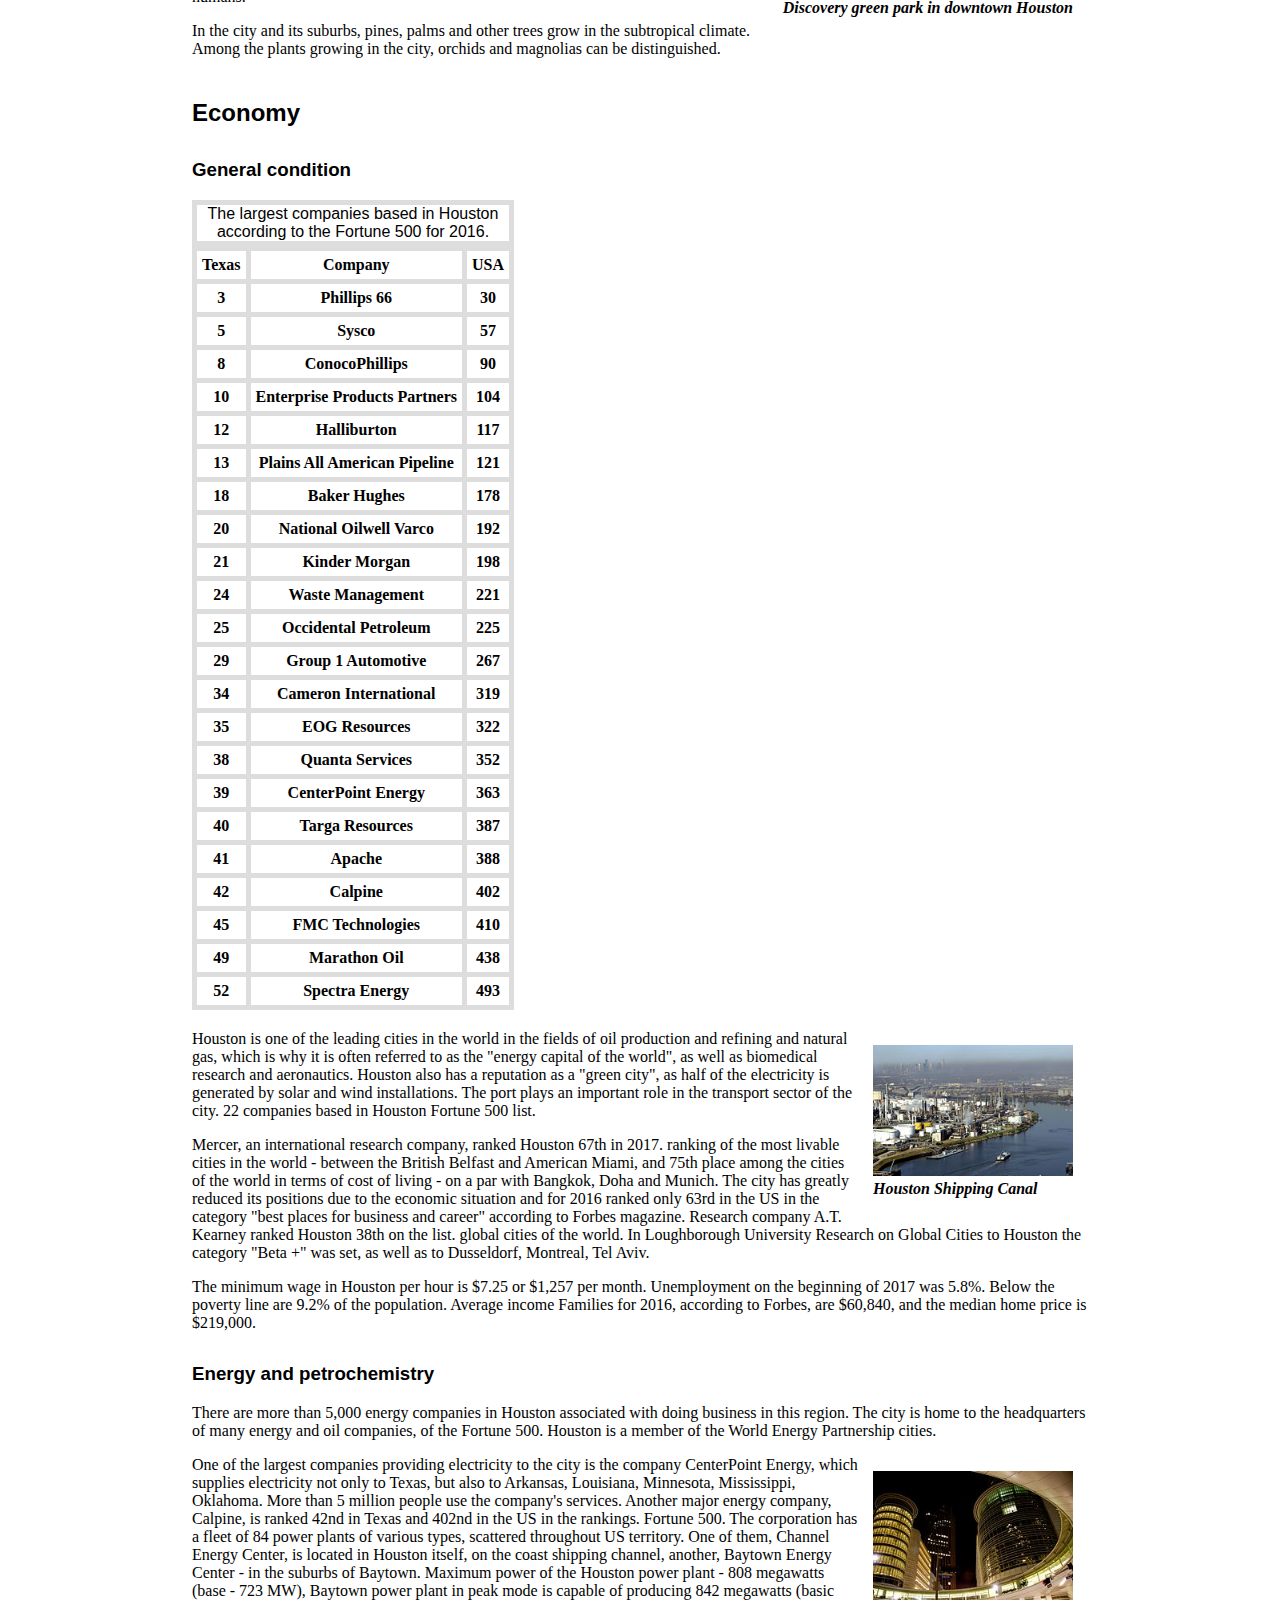
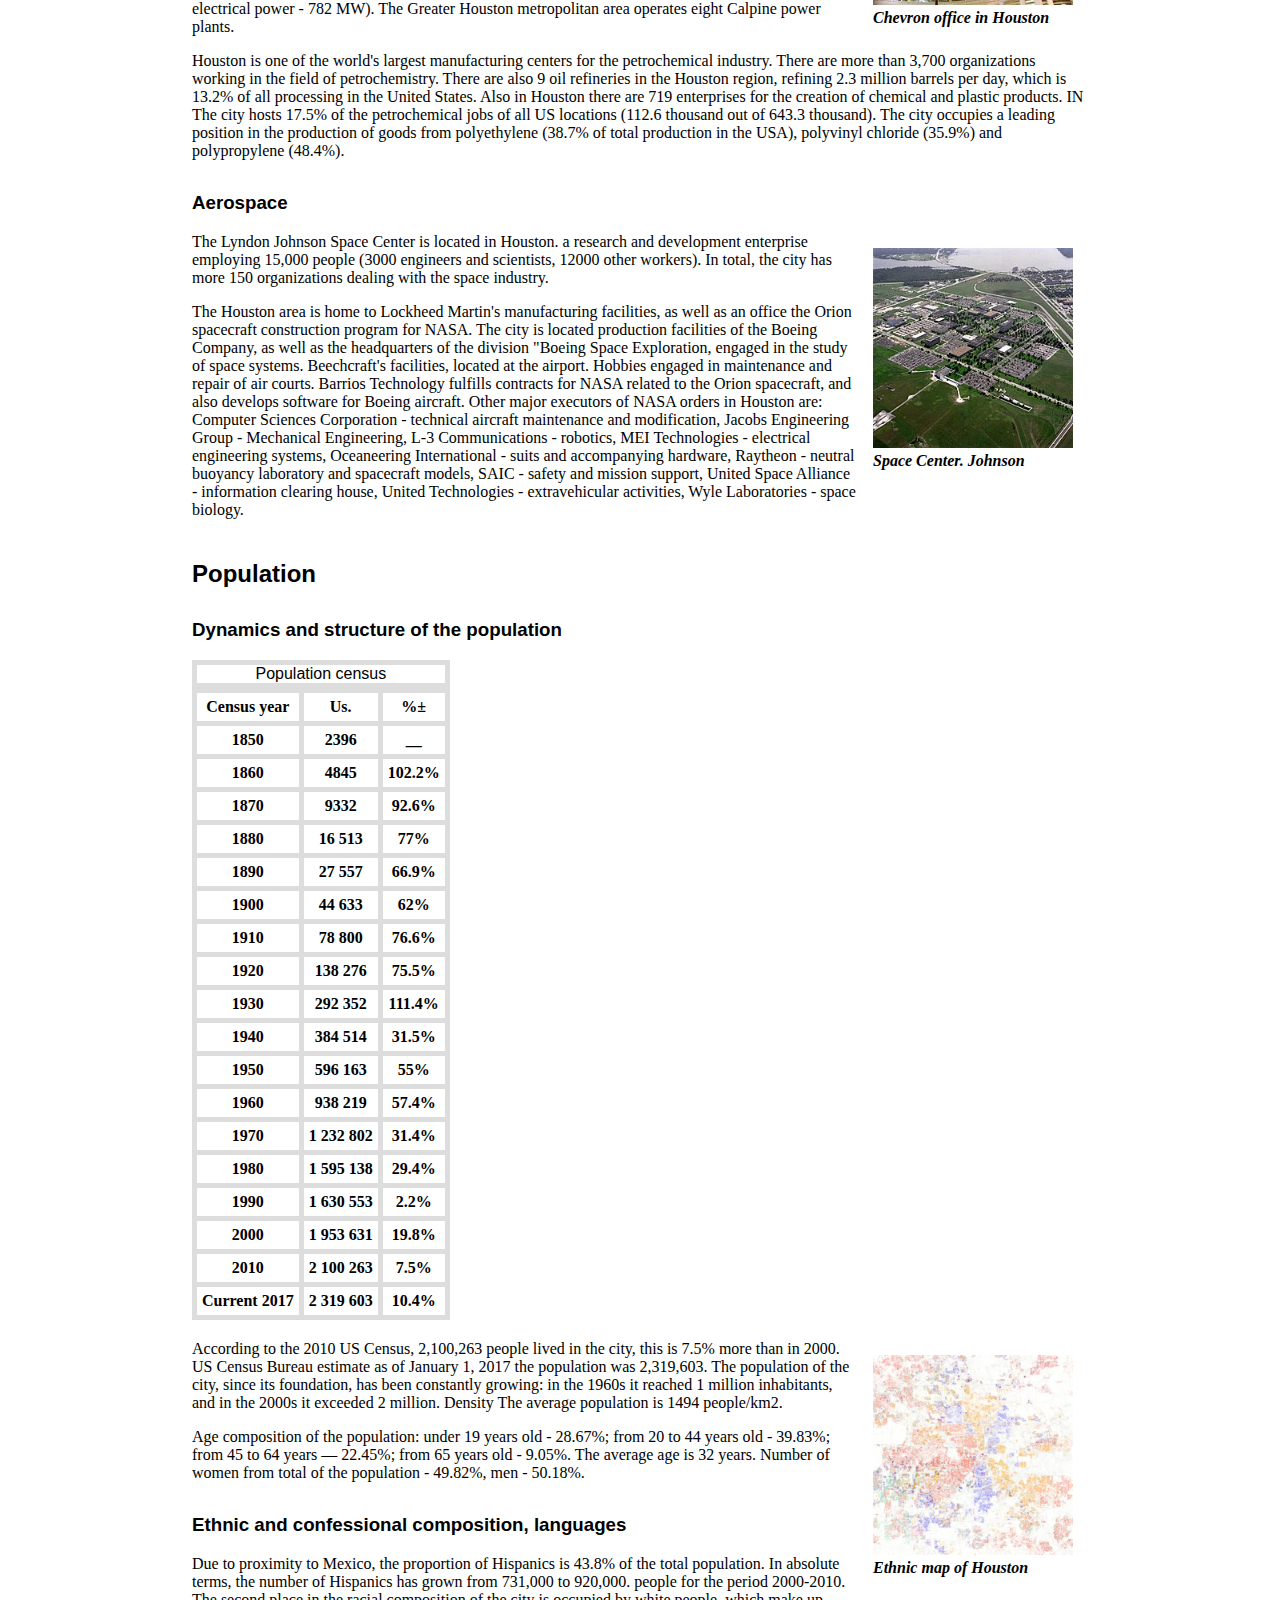
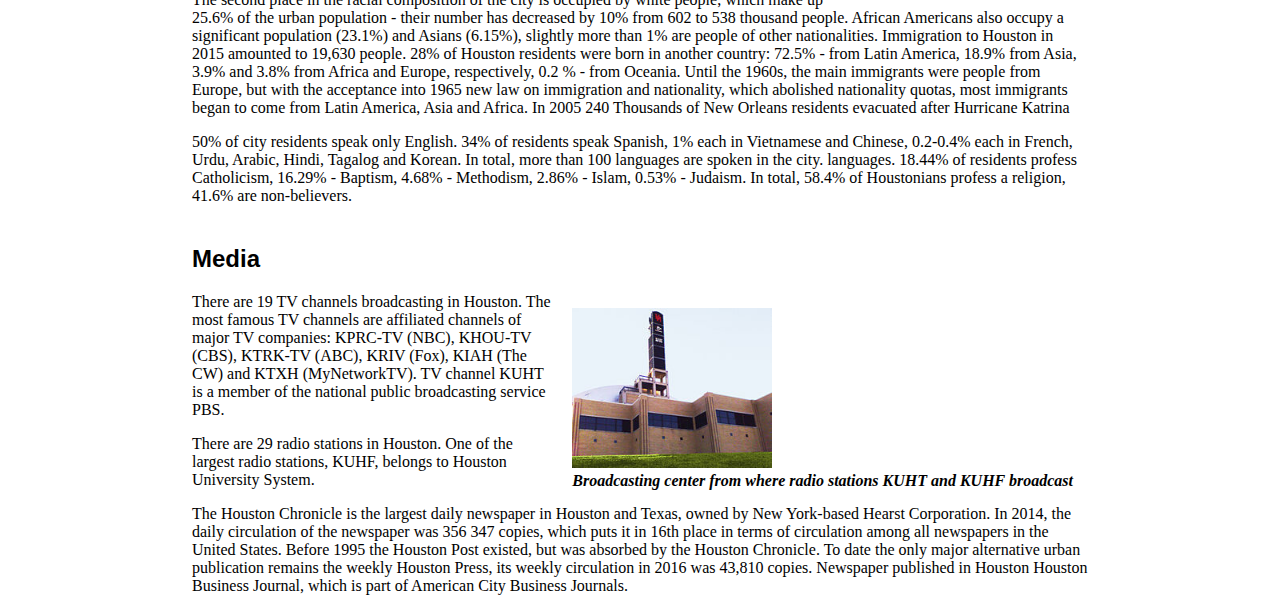
<file: .vscode/Houston_pet_project/Houston.html>
<!DOCTYPE html>
<html lang="en">
  <head>
    <meta charset="UTF-8" />
    <meta http-equiv="X-UA-Compatible" content="IE=edge" />
    <meta name="viewport" content="width=device-width, initial-scale=1.0" />
    <title>Houston</title>
    <link rel="stylesheet" href="style.css">
  </head>
  
  <body>
    
    <h1>Houston</h1>
    <p>
      Houston-is the most populous city in Texas and in the Southern United
      States. It is the fourth-most populous city in the United States after New
      York City, Los Angeles, and Chicago, and the sixth-most populous city in
      North America. With a population of 2,304,580 in 2020, Houston is located
      in Southeast Texas near Galveston Bay and the Gulf of Mexico, it is the
      seat and largest city of Harris County and the principal city of the
      Greater Houston metropolitan area, which is the fifth-most populous
      metropolitan statistical area in the United States and the second-most
      populous in Texas after Dallas–Fort Worth. Houston is the southeast anchor
      of the greater megaregion known as the Texas Triangle. Comprising a land
      area of 640.4 square miles (1,659 km2), Houston is the ninth-most
      expansive city in the United States (including consolidated
      city-counties). It is the largest city in the United States by total area
      whose government is not consolidated with a county, parish, or borough.
      Though primarily in Harris County, small portions of the city extend into
      Fort Bend and Montgomery counties, bordering other principal communities
      of Greater Houston such as Sugar Land and The Woodlands.
    </p>
    <p>
      Houston was founded by land investors on August 30, 1836, at the
      confluence of Buffalo Bayou and White Oak Bayou (a point now known as
      Allen's Landing) and incorporated as a city on June 5, 1837. The city is
      named after former General Sam Houston, who was president of the Republic
      of Texas and had won Texas's independence from Mexico at the Battle of San
      Jacinto 25 miles (40 km) east of Allen's Landing. After briefly serving as
      the capital of the Texas Republic in the late 1830s, Houston grew steadily
      into a regional trading center for the remainder of the 19th century. The
      arrival of the 20th century brought a convergence of economic factors that
      fueled rapid growth in Houston, including a burgeoning port and railroad
      industry, the decline of Galveston as Texas's primary port following a
      devastating 1900 hurricane, the subsequent construction of the Houston
      Ship Channel, and the Texas oil boom. In the mid-20th century, Houston's
      economy diversified, as it became home to the Texas Medical Center—the
      world's largest concentration of healthcare and research institutions—and
      NASA's Johnson Space Center, home to the Mission Control Center. Since the
      late 19th century Houston's economy has had a broad industrial base, in
      energy, manufacturing, aeronautics, and transportation. Leading in
      healthcare sectors and building oilfield equipment, Houston has the
      second-most Fortune 500 headquarters of any U.S. municipality within its
      city limits (after New York City). The Port of Houston ranks first in the
      United States in international waterborne tonnage handled and second in
      total cargo tonnage handled. Nicknamed the "Bayou City", "Space City",
      "H-Town", and "the 713", Houston has become a global city, with strengths
      in culture, medicine, and research. The city has a population from various
      ethnic and religious backgrounds and a large and growing international
      community. Houston is the most diverse metropolitan area in Texas and has
      been described as the most racially and ethnically diverse major city in
      the U.S. It is home to many cultural institutions and exhibits, which
      attract more than seven million visitors a year to the Museum District.
      The Museum District is home to nineteen museums, galleries, and community
      spaces. Houston has an active visual and performing arts scene in the
      Theater District, and offers year-round resident companies in all major
      performing arts
    </p>
    <h2>Contents</h2>
    <ol>
      <li><a href="#history">History</a></li>
      <ol>
        <li><a href="#Etymology">Etymology, nicknames</a></li>
        <li><a href="#Foundation">Foundation</a></li>
        <li><a href="#Century">XX century</a></li>
      </ol>
      <li>
        <a href="#Characteristics">Physical and geographical characteristics</a>
      </li>
      <ol>
        <li><a href="#Location_climate">Geographic location and climate</a></li>
        <li><a href="#Terrain">Terrain, inland waters</a></li>
        <li><a href="#Flora">Flora and fauna</a></li>
      </ol>
      <li><a href="#Economy">Economy</a></li>
      <ol>
        <li><a href="#Condition">General condition</a></li>
        <li><a href="#Energy">Energy and petrochemistry</a></li>
        <li><a href="#Aerospace">Aerospace</a></li>
      </ol>
      <li><a href="#Population">Population</a></li>
      <ol>
        <li>
          <a href="#Dynamics">Dynamics and structure of the population</a>
        </li>
        <li>
          <a href="#Ethnic">Ethnic and confessional composition, languages</a>
        </li>
      </ol>
      <li><a href="#Media">Media</a></li>
      
    </ol>
    <h2 id="history">History</h2>
    <h3 id="Etymology">Etymology, nicknames</h3>
    <div class="image">
    <img
      src="jpg/Sam_Houston_portrait.jpg"
      alt="Sam Houston"
      title="Sam Houston"
    />
    <figcaption>Samuel Houston</figcaption>
  </div>
    <p>
      city is named after Samuel Houston, commander-in-chief of the Texas Army
      during the Texas War. Revolution (1835-1836) and President of the Republic
      of Texas (1836-1838, 1841-1844).
    </p>
    <p>
      official nickname of Houston is "Space city", which can be translated as
      "space city”, “cosmonautics city” or “space city”. The name is given
      because it is located here. Lyndon Johnson Space Center. In total, the
      city has 12 nicknames.
    </p>
    <p>
      American colloquial speech, there is a popular phrase: "Houston, we have a
      problem" (Eng. Houston, we've had a problem) that appeared after the
      unsuccessful Apollo 13 mission. in Houston filming of the film "Apollo 13"
      took place, the plot of which was based on the real events of the mission.
    </p>
    <h3 id="Foundation">Foundation</h3>
    <div class="image">
    <img
      src="jpg/Allen's_Landing_Houston_bayou_view.jpg"
      alt="Houston city"
      title="Houston city"
    />
    <figcaption>
      Allen's Landing - the place where the city was founded
    </figcaption>
    </div>

    <p>
      After the end of the Texas War of Independence, in August 1836, the
      businessmen brothers Augustus and John Allen bought 26.9 km2 of land along
      the Buffalo Bayu River, planning to establish locality. They wanted the
      future city to become the capital of Texas and a major trading center.
    </p>
    <p>
      The founding date of the city is considered to be August 30, 1836, when
      the Allen brothers placed city announcement. The city was named after
      General Sam Houston, who led Texan army at the Battle of San Jacinto
      during the war against Mexico, later elected the president of Texas. As of
      January 1837, only 12 people lived in the village, but after four month,
      the population rose to 1,500 people. On June 5, 1837, the city was
      incorporated into Harrisburg County. (now Harris) and became the temporary
      capital of the Republic of Texas, which it remained until 1839. James
      Holman became the first mayor of Houston.
    </p>
    <h3 id="Century">XX century</h3>
    <div class="image">
    <img
      src="jpg/Main_Street_looking_south_Houston_Texas_(1908).jpg"
      alt="Main Street in the center, 1908"
    />
    <figcaption>Main Street in the center, 1908</figcaption>
  </div>
    <p>
      In 1900, Houston was hit by the Galveston hurricane, which lasted from
      August 27 to 12 September. In terms of today's exchange rate, the damage
      would have amounted to $526 million, 8,000 people died. IN the following
      year, a large oil field was found near the city of Beaumont, which served
      as the beginning of the development of the oil industry in Texas. In 1902
      US President Theodore Roosevelt approved a $1 million project to redevelop
      the Houston shipping canal. By 1910 the city's population reached 78,800,
      almost twice the number residents who lived in Houston in 1900. In 1914,
      US President Woodrow Wilson participation in the opening of the new
      deep-water port of Houston, and a year later the Houston shipping channel.
    </p>
    <p>
      In 1945, the formation of the Texas Medical Center was begun. In the late
      1940s, several suburbs were incorporated into the city limits, as a result
      of which the area of ​​Houston increased more than twice. In the 1950s,
      the management of many large (mainly oil) companies The United States
      moved to Houston, which had a positive effect on the city's economy, one
      of The reasons for the move were the mass equipping of all offices with
      air conditioners.
    </p>
    <blockquote>
      That's air conditioning! It was it that was the basis for the rapid growth
      of Houston in 1950, when it became the most air-conditioned city in the
      world. This is what has spurred many corporations to relocate their
      headquarters. apartments in Houston.
    </blockquote>
    <p>
      Between 1962 and 1964, twenty-five miles south of downtown Houston, on
      land transferred to federal government by Rice University, the Center for
      Space ships, since 1973 bearing the name of Lyndon Johnson. In the 1960s,
      the population of Houston reached a million people.
    </p>

    <h2 id="Characteristics">Physical and geographical characteristics</h2>
    <h3 id="Location_climate">Geographic location and climate</h3>
    <div class="image">
    <img src="jpg/Large_Houston_Landsat.jpg" alt="Houston from Landsat 7" />
    <figcaption>Houston from Landsat 7</figcaption>
  </div>
    <p>
      Houston is located 50 kilometers from the Gulf of Mexico on the coastal
      plain. A significant part of the city was built on forest land, swamps and
      prairies, they are still preserved in nearby areas around Houston. The
      city is located in an area for which frequent showers and rains are
      common, so flooding is a constant problem for Houston. Height cities above
      sea level on average 15 meters, the highest point is northwest Houston (38
      meters). The area of the city is 1,552.9 km2.
    </p>
    <p>
      The city is hot and humid in spring and summer, with an average
      temperature of 21°C in spring and 28.8°C in summer. Because of high
      temperatures, almost all vehicles and buildings are air-conditioned. The
      absolute maximum temperature was recorded in 2000 and 2011, when it was
      42.8°C. Houston is often hit by hurricanes, the largest of which in recent
      decades - "Allison" and "Ike". Autumn is a fairly warm season, especially
      September. The temperature in this month is higher than in May. The
      average temperature in autumn is 21.8 °C, and the average rainfall is the
      highest of the year (359.7 mm). Winter is warm. Lowest the temperature was
      recorded in 1930 -15 °C. The average winter temperature is 12.6 °C, and
      the maximum was recorded in 1986 - 32.8 °C. 18 days a year temperature
      falls below 0 °C. Precipitation usually falls in the form of rain in
      winter, but it can rarely be in the form of snow. Since 1895, snow has
      fallen 35 times, with 21 temporary snow conditions. cover.
    </p>
    <table>
      <caption>
        Days with clear and rainy weather per month (cumulative hours)
      </caption>

      <tr>
        <th>Month</th>
        <th>January</th>
        <th>February</th>
        <th>March</th>
        <th>April</th>
        <th>May</th>
        <th>June</th>
        <th>July</th>
        <th>August</th>
        <th>September</th>
        <th>Octomber</th>
        <th>Nobember</th>
        <th>December</th>
        <th>year</th>
      </tr>
      <tr>
        <th>Sunshine, day</th>
        <th>10</th>
        <th>10</th>
        <th>9</th>
        <th>8</th>
        <th>8</th>
        <th>8</th>
        <th>10</th>
        <th>9</th>
        <th>7</th>
        <th>7</th>
        <th>8</th>
        <th>9</th>
        <th>106</th>
      </tr>
      <tr>
        <th>Rayn, day</th>
        <th>14</th>
        <th>12</th>
        <th>10</th>
        <th>10</th>
        <th>9</th>
        <th>8</th>
        <th>7</th>
        <th>8</th>
        <th>10</th>
        <th>12</th>
        <th>4</th>
        <th>9</th>
        <th>136</th>
      </tr>
    </table>
    <h3 id="Terrain">Terrain, inland waters</h3>
    <p>
      The soils of Houston are characterized by the presence of sedimentary
      rocks and sand. Often on the surface erosion, there are about 300 faults
      in the city, their total length is about 500 km. One of these, the Long
      Point–Eureka Heights fault system. There are also unique deposits from a
      mixture of sands and clay, thanks to them, after a certain time, from
      decaying organic substances are formed oil and natural gas. On the
      outskirts of Houston, black fertile soil is found, on which grow rice,
      soybeans, cereals, vegetables and raise cattle, horses, pigs and poultry.
      In the city and its surroundings, there is a very low probability of a
      strong earthquakes, and the strongest earthquake of magnitude 3.8 was in
      1910.
    </p>
    <p>
      There are four rivers in Houston. The main one, Buffalo Bayu, runs through
      the city center and Houston shipping channel, and has three tributaries.
      Bres Bayou flows along the Texas medical center, Sims Bayu runs through
      the southern part of the city, White Oak Bayu - through northern part of
      the city. The navigable canal continues on to Galveston, all the way to
      the Mexican bay. There are two lakes in the suburbs: Conroe and Houston,
      which are a reservoir and serve as city water sources. There are many
      underground waters flowing through the city. which were previously
      actively used for water supply, but stopped due to slow movement earth's
      surface.
    </p>
    <h3 id="Flora">Flora and fauna</h3>
    <div class="image">
    <img
      src="jpg/Discovery_green.jpg"
      alt="Discovery green park in downtown Houston"
    />
    <figcaption>Discovery green park in downtown Houston</figcaption>
  </div>
    <p>
      The flora and fauna of Harris County is dominated by species of animals
      and plants that live in swamps. areas, since a significant part of the
      city is built on swamps and prairies.
    </p>
    <p>
      Among amphibians and reptiles, the most famous are the Houston toad and
      the Texas horned toad. lizard. Mammals include red wolf, ocelot and
      Canadian otter. Among birds are seen American beak and bald eagle. The
      number of most animals the last century has significantly decreased within
      the district and is endangered due to their extermination and
      environmental degradation. There are also mosquitoes in the city, posing a
      danger to humans.
    </p>
    <p>
      In the city and its suburbs, pines, palms and other trees grow in the
      subtropical climate. Among the plants growing in the city, orchids and
      magnolias can be distinguished.
    </p>
    <h2 id="Economy">Economy</h2>
    <h3 id="Condition">General condition</h3>
    <table>
      <caption>
        The largest companies based in Houston according to the Fortune 500 for
        2016.
      </caption>
      <thead>
        <tr>
          <th>Texas</th>
          <th>Company</th>
          <th>USA</th>
        </tr>
      </thead>
      <tbody aria-setsize="30">
        <tr>
          <th>3</th>
          <th>Phillips 66</th>
          <th>30</th>
        </tr>
        <tr>
          <th>5</th>
          <th>Sysco</th>
          <th>57</th>
        </tr>
        <tr>
          <th>8</th>
          <th>ConocoPhillips</th>
          <th>90</th>
        </tr>
        <tr>
          <th>10</th>
          <th>Enterprise Products Partners</th>
          <th>104</th>
        </tr>
        <tr>
          <th>12</th>
          <th>Halliburton</th>
          <th>117</th>
        </tr>
        <tr>
          <th>13</th>
          <th>Plains All American Pipeline</th>
          <th>121</th>
        </tr>
        <tr>
          <th>18</th>
          <th>Baker Hughes</th>
          <th>178</th>
        </tr>
        <tr>
          <th>20</th>
          <th>National Oilwell Varco</th>
          <th>192</th>
        </tr>
        <tr>
          <th>21</th>
          <th>Kinder Morgan</th>
          <th>198</th>
        </tr>
        <tr>
          <th>24</th>
          <th>Waste Management</th>
          <th>221</th>
        </tr>
        <tr>
          <th>25</th>
          <th>Occidental Petroleum</th>
          <th>225</th>
        </tr>
        <tr>
          <th>29</th>
          <th>Group 1 Automotive</th>
          <th>267</th>
        </tr>
        <tr>
          <th>34</th>
          <th>Cameron International</th>
          <th>319</th>
        </tr>
        <tr>
          <th>35</th>
          <th>EOG Resources</th>
          <th>322</th>
        </tr>
        <tr>
          <th>38</th>
          <th>Quanta Services</th>
          <th>352</th>
        </tr>
        <tr>
          <th>39</th>
          <th>CenterPoint Energy</th>
          <th>363</th>
        </tr>
        <tr>
          <th>40</th>
          <th>Targa Resources</th>
          <th>387</th>
        </tr>
        <tr>
          <th>41</th>
          <th>Apache</th>
          <th>388</th>
        </tr>
        <tr>
          <th>42</th>
          <th>Calpine</th>
          <th>402</th>
        </tr>
        <tr>
          <th>45</th>
          <th>FMC Technologies</th>
          <th>410</th>
        </tr>
        <tr>
          <th>49</th>
          <th>Marathon Oil</th>
          <th>438</th>
        </tr>
        <tr>
          <th>52</th>
          <th>Spectra Energy</th>
          <th>493</th>
        </tr>
      </tbody>
    </table>
    <div class="image">
    <img src="jpg/Houston_Ship_Channel.jpg" alt="Houston Shipping Canal" />
    <figcaption>Houston Shipping Canal</figcaption>
  </div>
    <p>
      Houston is one of the leading cities in the world in the fields of oil
      production and refining and natural gas, which is why it is often referred
      to as the "energy capital of the world", as well as biomedical research
      and aeronautics. Houston also has a reputation as a "green city", as half
      of the electricity is generated by solar and wind installations. The port
      plays an important role in the transport sector of the city. 22 companies
      based in Houston Fortune 500 list.
    </p>
    <p>
      Mercer, an international research company, ranked Houston 67th in 2017.
      ranking of the most livable cities in the world - between the British
      Belfast and American Miami, and 75th place among the cities of the world
      in terms of cost of living - on a par with Bangkok, Doha and Munich. The
      city has greatly reduced its positions due to the economic situation and
      for 2016 ranked only 63rd in the US in the category "best places for
      business and career" according to Forbes magazine. Research company A.T.
      Kearney ranked Houston 38th on the list. global cities of the world. In
      Loughborough University Research on Global Cities to Houston the category
      "Beta +" was set, as well as to Dusseldorf, Montreal, Tel Aviv.
    </p>
    <p>
      The minimum wage in Houston per hour is $7.25 or $1,257 per month.
      Unemployment on the beginning of 2017 was 5.8%. Below the poverty line are
      9.2% of the population. Average income Families for 2016, according to
      Forbes, are $60,840, and the median home price is $219,000.
    </p>
    <h3 id="Energy">Energy and petrochemistry</h3>
    <p>
      There are more than 5,000 energy companies in Houston associated with
      doing business in this region. The city is home to the headquarters of
      many energy and oil companies, of the Fortune 500. Houston is a member of
      the World Energy Partnership cities.
    </p>
    <div class="image">
    <img src="jpg/Enron_Complex.jpg" alt="Chevron office in Houston" />
    <figcaption>Chevron office in Houston</figcaption>
  </div>
    <p>
      One of the largest companies providing electricity to the city is the
      company CenterPoint Energy, which supplies electricity not only to Texas,
      but also to Arkansas, Louisiana, Minnesota, Mississippi, Oklahoma. More
      than 5 million people use the company's services. Another major energy
      company, Calpine, is ranked 42nd in Texas and 402nd in the US in the
      rankings. Fortune 500. The corporation has a fleet of 84 power plants of
      various types, scattered throughout US territory. One of them, Channel
      Energy Center, is located in Houston itself, on the coast shipping
      channel, another, Baytown Energy Center - in the suburbs of Baytown.
      Maximum power of the Houston power plant - 808 megawatts (base - 723 MW),
      Baytown power plant in peak mode is capable of producing 842 megawatts
      (basic electrical power - 782 MW). The Greater Houston metropolitan area
      operates eight Calpine power plants.
    </p>
    <p>
      Houston is one of the world's largest manufacturing centers for the
      petrochemical industry. There are more than 3,700 organizations working in
      the field of petrochemistry. There are also 9 oil refineries in the
      Houston region, refining 2.3 million barrels per day, which is 13.2% of
      all processing in the United States. Also in Houston there are 719
      enterprises for the creation of chemical and plastic products. IN The city
      hosts 17.5% of the petrochemical jobs of all US locations (112.6 thousand
      out of 643.3 thousand). The city occupies a leading position in the
      production of goods from polyethylene (38.7% of total production in the
      USA), polyvinyl chloride (35.9%) and polypropylene (48.4%).
    </p>
    <h3 id="Aerospace">Aerospace</h3>
    <div class="image">
    <img
      src="jpg/Aerial_View_of_the_Johnson_Space_Center.jpg"
      alt="Space Center. Johnson"
    />
    <figcaption>Space Center. Johnson</figcaption>
  </div>
    <p>
      The Lyndon Johnson Space Center is located in Houston. a research and
      development enterprise employing 15,000 people (3000 engineers and
      scientists, 12000 other workers). In total, the city has more 150
      organizations dealing with the space industry.
    </p>
    <p>
      The Houston area is home to Lockheed Martin's manufacturing facilities, as
      well as an office the Orion spacecraft construction program for NASA. The
      city is located production facilities of the Boeing Company, as well as
      the headquarters of the division "Boeing Space Exploration, engaged in the
      study of space systems. Beechcraft's facilities, located at the airport.
      Hobbies engaged in maintenance and repair of air courts. Barrios
      Technology fulfills contracts for NASA related to the Orion spacecraft,
      and also develops software for Boeing aircraft. Other major executors of
      NASA orders in Houston are: Computer Sciences Corporation - technical
      aircraft maintenance and modification, Jacobs Engineering Group -
      Mechanical Engineering, L-3 Communications - robotics, MEI Technologies -
      electrical engineering systems, Oceaneering International - suits and
      accompanying hardware, Raytheon - neutral buoyancy laboratory and
      spacecraft models, SAIC - safety and mission support, United Space
      Alliance - information clearing house, United Technologies -
      extravehicular activities, Wyle Laboratories - space biology.
    </p>
    <h2 id="Population">Population</h2>
    <h3 id="#Dynamics">Dynamics and structure of the population</h3>
    <table>
      <caption>
        Population census
      </caption>
      <thead>
        <tr>
          <th>Census year</th>
          <th>Us.</th>
          <th>%±</th>
        </tr>
      </thead>
      <tbody>
        <tr>
          <th>1850</th>
          <th>2396</th>
          <th>__</th>
        </tr>
        <tr>
          <th>1860</th>
          <th>4845</th>
          <th>102.2%</th>
        </tr>
        <tr>
          <th>1870</th>
          <th>9332</th>
          <th>92.6%</th>
        </tr>
        <tr>
          <th>1880</th>
          <th>16 513</th>
          <th>77%</th>
        </tr>
        <tr>
          <th>1890</th>
          <th>27 557</th>
          <th>66.9%</th>
        </tr>
        <tr>
          <th>1900</th>
          <th>44 633</th>
          <th>62%</th>
        </tr>
        <tr>
          <th>1910</th>
          <th>78 800</th>
          <th>76.6%</th>
        </tr>
        <tr>
          <th>1920</th>
          <th>138 276</th>
          <th>75.5%</th>
        </tr>
        <tr>
          <th>1930</th>
          <th>292 352</th>
          <th>111.4%</th>
        </tr>
        <tr>
          <th>1940</th>
          <th>384 514</th>
          <th>31.5%</th>
        </tr>
        <tr>
          <th>1950</th>
          <th>596 163</th>
          <th>55%</th>
        </tr>
        <tr>
          <th>1960</th>
          <th>938 219</th>
          <th>57.4%</th>
        </tr>
        <tr>
          <th>1970</th>
          <th>1 232 802</th>
          <th>31.4%</th>
        </tr>
        <tr>
          <th>1980</th>
          <th>1 595 138</th>
          <th>29.4%</th>
        </tr>
        <tr>
          <th>1990</th>
          <th>1 630 553</th>
          <th>2.2%</th>
        </tr>
        <tr>
          <th>2000</th>
          <th>1 953 631</th>
          <th>19.8%</th>
        </tr>
        <tr>
          <th>2010</th>
          <th>2 100 263</th>
          <th>7.5%</th>
        </tr>
        <tr>
          <th>Current 2017</th>
          <th>2 319 603</th>
          <th>10.4%</th>
        </tr>
      </tbody>
    </table>
    <div class="image">
    <img
      src="jpg/Race_and_ethnicity_2010_Houston.png"
      alt="Ethnic map of Houston"
    />
    <figcaption>Ethnic map of Houston</figcaption>
  </div>
    <p>
      According to the 2010 US Census, 2,100,263 people lived in the city, this
      is 7.5% more than in 2000. US Census Bureau estimate as of January 1, 2017
      the population was 2,319,603. The population of the city, since its
      foundation, has been constantly growing: in the 1960s it reached 1 million
      inhabitants, and in the 2000s it exceeded 2 million. Density The average
      population is 1494 people/km2.
    </p>
    <p>
      Age composition of the population: under 19 years old - 28.67%; from 20 to
      44 years old - 39.83%; from 45 to 64 years — 22.45%; from 65 years old -
      9.05%. The average age is 32 years. Number of women from total of the
      population - 49.82%, men - 50.18%.
    </p>
    <h3 id="Ethnic">Ethnic and confessional composition, languages</h3>
    <p>
      Due to proximity to Mexico, the proportion of Hispanics is 43.8% of the
      total population. In absolute terms, the number of Hispanics has grown
      from 731,000 to 920,000. people for the period 2000-2010. The second place
      in the racial composition of the city is occupied by white people, which
      make up 25.6% of the urban population - their number has decreased by 10%
      from 602 to 538 thousand people. African Americans also occupy a
      significant population (23.1%) and Asians (6.15%), slightly more than 1%
      are people of other nationalities. Immigration to Houston in 2015 amounted
      to 19,630 people. 28% of Houston residents were born in another country:
      72.5% - from Latin America, 18.9% from Asia, 3.9% and 3.8% from Africa and
      Europe, respectively, 0.2 % - from Oceania. Until the 1960s, the main
      immigrants were people from Europe, but with the acceptance into 1965 new
      law on immigration and nationality, which abolished nationality quotas,
      most immigrants began to come from Latin America, Asia and Africa. In 2005
      240 Thousands of New Orleans residents evacuated after Hurricane Katrina
    </p>
    <p>
      50% of city residents speak only English. 34% of residents speak Spanish,
      1% each in Vietnamese and Chinese, 0.2-0.4% each in French, Urdu, Arabic,
      Hindi, Tagalog and Korean. In total, more than 100 languages are spoken in
      the city. languages. 18.44% of residents profess Catholicism, 16.29% -
      Baptism, 4.68% - Methodism, 2.86% - Islam, 0.53% - Judaism. In total,
      58.4% of Houstonians profess a religion, 41.6% are non-believers.
    </p>
    <h2 id="Media">Media</h2>
    <div class="image">
    <img
      src="jpg/Melcher_Center_for_Public_Broadcasting.jpg"
      alt="Broadcasting center from where radio stations KUHT and KUHF broadcast"
    />
    <figcaption>
      Broadcasting center from where radio stations KUHT and KUHF broadcast
    </figcaption>
  </div>
    <p>
      There are 19 TV channels broadcasting in Houston. The most famous TV
      channels are affiliated channels of major TV companies: KPRC-TV (NBC),
      KHOU-TV (CBS), KTRK-TV (ABC), KRIV (Fox), KIAH (The CW) and KTXH
      (MyNetworkTV). TV channel KUHT is a member of the national public
      broadcasting service PBS.
    </p>
    <p>
      There are 29 radio stations in Houston. One of the largest radio stations,
      KUHF, belongs to Houston University System.
    </p>
    <p>
      The Houston Chronicle is the largest daily newspaper in Houston and Texas,
      owned by New York-based Hearst Corporation. In 2014, the daily circulation
      of the newspaper was 356 347 copies, which puts it in 16th place in terms
      of circulation among all newspapers in the United States. Before 1995 the
      Houston Post existed, but was absorbed by the Houston Chronicle. To date
      the only major alternative urban publication remains the weekly Houston
      Press, its weekly circulation in 2016 was 43,810 copies. Newspaper
      published in Houston Houston Business Journal, which is part of American
      City Business Journals.
    </p>
  
  </body>
</html>
</file>
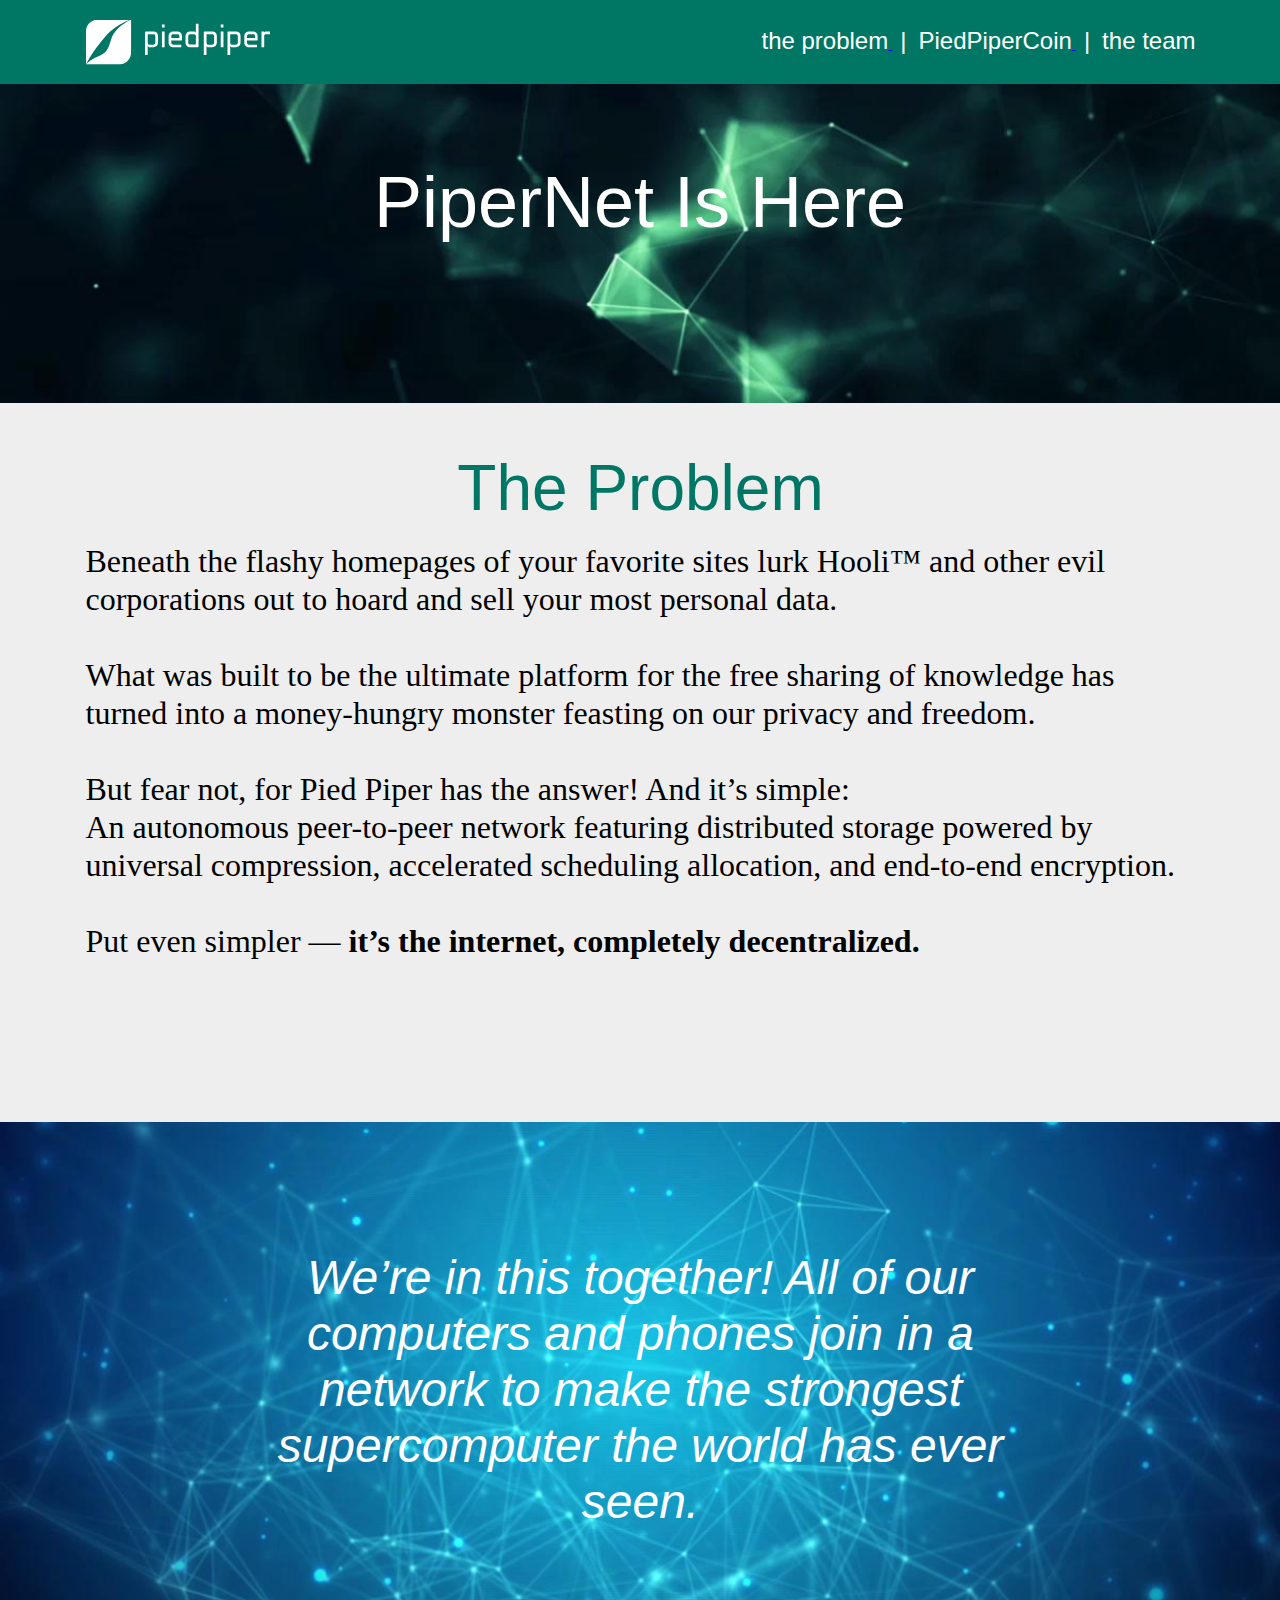
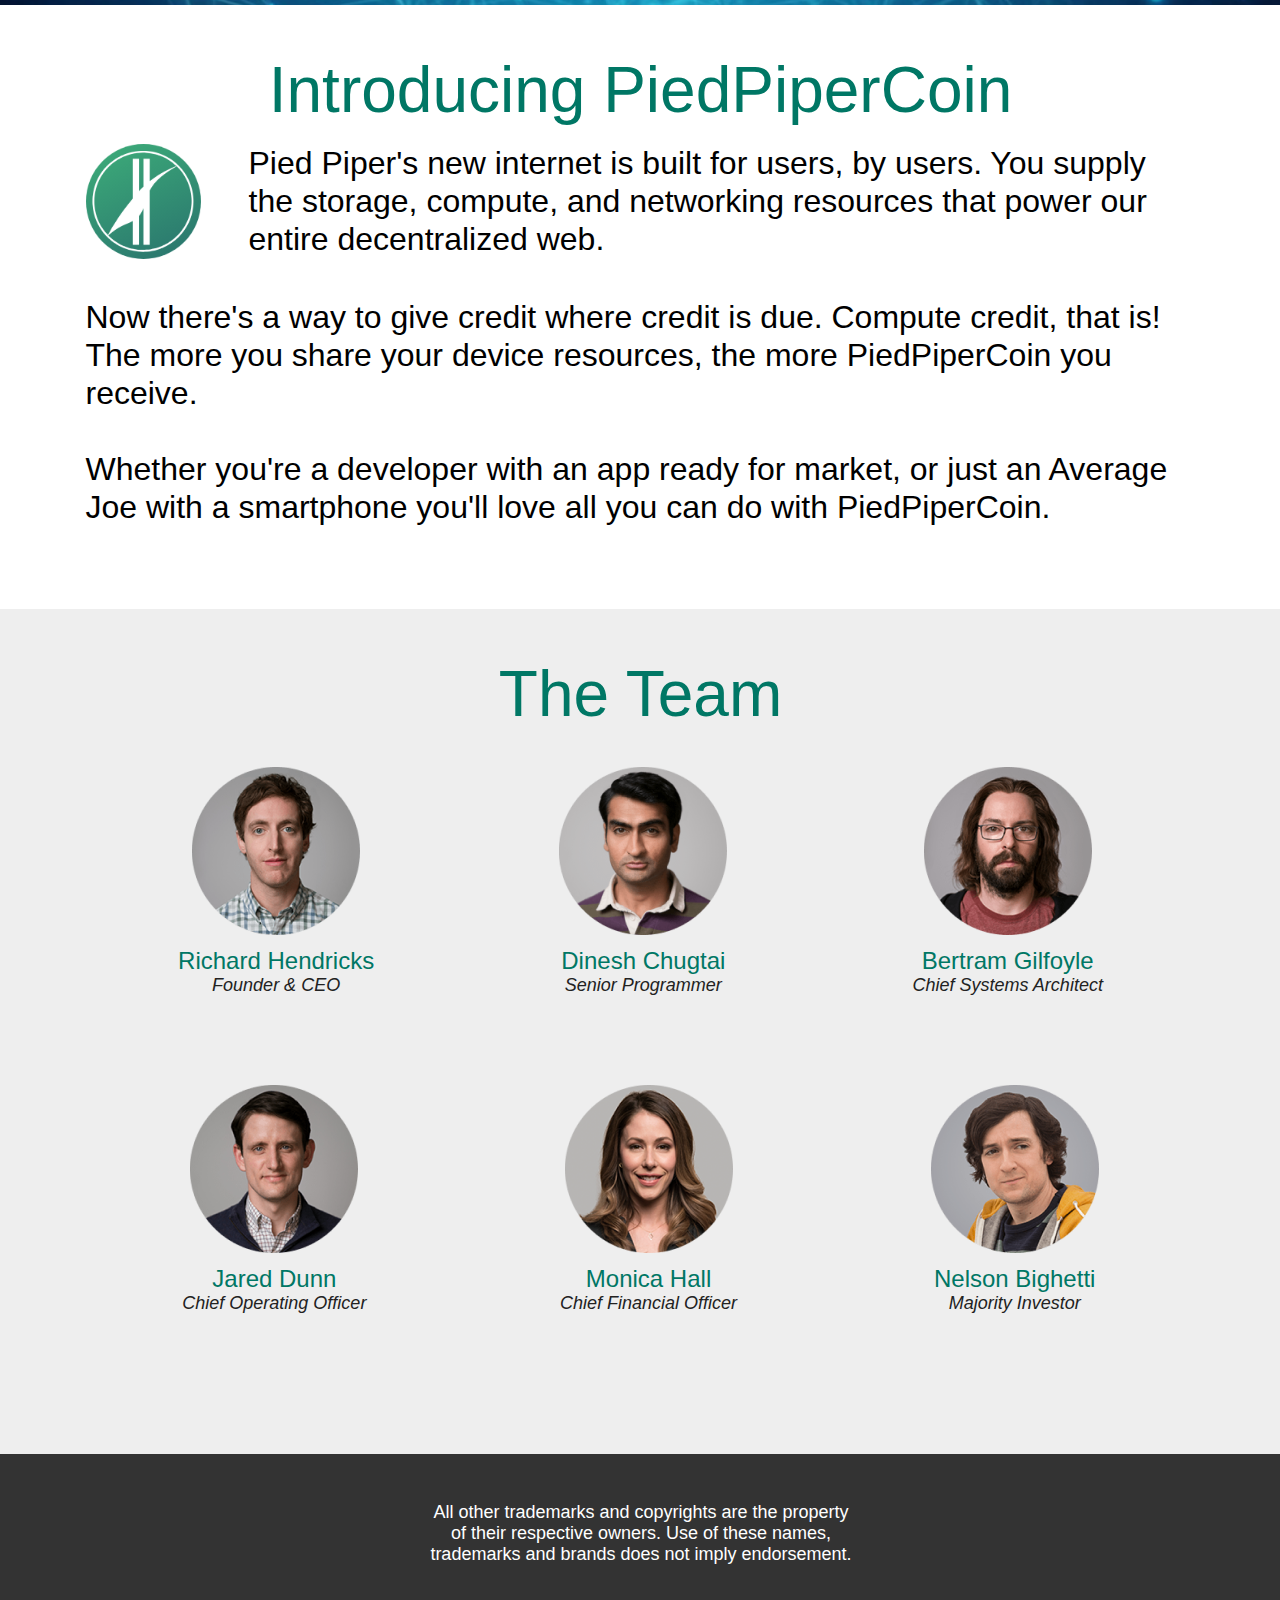
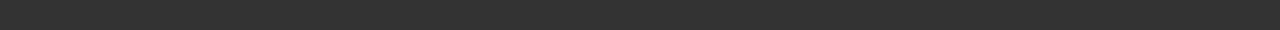
<file: .vscode/Piedpiper_pet_project/Piedpipper.html>
<!DOCTYPE html>
<html lang="en">

<head>
  <link rel="stylesheet" href="reset.css" />
  <link rel="stylesheet" href="style.css" />

  <meta charset="UTF-8" />
  <meta http-equiv="X-UA-Compatible" content="IE=edge" />
  <meta name="viewport" content="width=device-width, initial-scale=1.0" />

  <title>Piedpiper</title>
</head>

<body>
  <header class="header">
    <div class="container">
      <a href="#logotip"><img class="logo" src="jpg/logo.svg" alt="logo" /></a>
      <ul class="menu">
        <a href="#the_problem">
          <li class="menu-item">the problem</li>
        </a>
        <li class="divider">|</li>
        <a href="#PiedPiperCoin">
          <li class="menu-item">PiedPiperCoin</li>
        </a>
        <li class="divider">|</li>
        <a href="#team">
          <li class="menu-item">the team</li>
        </a>
      </ul>
    </div>
  </header>

  <div class="background">
    <div class="container" id="logotip"></div>
    <h1 class="title">PiperNet Is Here</h1>
  </div>
  </div>

  <div class="block" id="the_problem">
    <div class="container">
      <h1 class="title1">The Problem</h1>
      <p class="discription">Beneath the flashy homepages of your favorite sites lurk Hooli™ and other evil
        corporations out to hoard and sell your most personal data. <br> <br>
        What was built to be the ultimate platform for the free sharing of knowledge has turned into a money-hungry
        monster
        feasting on our privacy and freedom. <br><br> But fear not, for Pied Piper has the answer! And it’s simple: <br>
        An autonomous peer-to-peer network featuring distributed storage powered by universal compression,
        accelerated scheduling allocation, and end-to-end encryption. <br><br> Put even simpler — <b class="fat">it’s
          the internet,
          completely decentralized.</b></p>
    </div>

  </div>
  <div class="background2">
    <div class="container">

      <h1 class="title2">We’re in this together! All of our computers and phones join in a network to make the strongest
        supercomputer the world has ever seen.</h1>
    </div>
  </div>

  <div class="block2" id="PiedPiperCoin">
    <div class="container">
      <h1 class="title1">Introducing PiedPiperCoin</h1>
      <img class="logo2" src="jpg/PPC Logo.svg" alt="logo">
      <p class="discription2">Pied Piper's new internet is built for users, by users.
        You supply the storage, compute, and networking resources that power our entire decentralized web.</p>
      <p class="discription3">Now there's a way to give credit where credit is due. Compute credit, that is!
        The more you share your device resources, the more PiedPiperCoin you receive.
        <br>
        <br>


        Whether you're a developer with an app ready for market, or just an Average Joe with a smartphone you'll love
        all you can do with PiedPiperCoin.
      </p>
    </div>

  </div>
  <div class="block3" id="team">
    <div class="container">
      <h1 class="title1">The Team</h1>
      <div class="team">
        <div class="member">
          <img class="photo" src="jpg/Richard.png" alt="">
          <figcaption>Richard Hendricks</figcaption>
          <p class="information">Founder & CEO</p>
        </div>
        <div class="member">
          <img src="jpg/Dineash.png" alt="">
          <figcaption>Dinesh Chugtai</figcaption>
          <p class="information">Senior Programmer</p>
        </div>
        <div class="member">
          <img src="jpg/Bertram.png" alt="">
          <figcaption>Bertram Gilfoyle</figcaption>
          <p class="information">Chief Systems Architect</p>
        </div>
      </div>
      <div class="team">
        <div class="member">
          <img src="jpg/Jared.png" alt="">
          <figcaption>Jared Dunn</figcaption>
          <p class="information">Chief Operating Officer</p>
        </div>
        <div class="member">
          <img src="jpg/Monica.png" alt="">
          <figcaption>Monica Hall</figcaption>
          <p class="information">Chief Financial Officer</p>
        </div>
        <div class="member">
          <img src="jpg/Nelson.png" alt="">
          <figcaption>Nelson Bighetti</figcaption>
          <p class="information">Majority Investor</p>
        </div>
      </div>

    </div>
  </div>
  <div class="block4">
    <div class="container">
      <p class="description">All other trademarks and copyrights are the property of their respective owners.
        Use of these names, trademarks and brands does not imply endorsement.</p>
      <div class="container">

      </div>



</body>

</html>
</file>
<file: .vscode/project_with_CSS/style.css>
@import url("https://fonts.googleapis.com/css?family=Montserrat:700,900&subset=cyrillic");
@import url('https://fonts.googleapis.com/css?family=Open+Sans:300,300i,400,400i,700,700i&subset=cyrillic');

@keyframes header_anim {
  from {
    transform: translateX(-120%);
  }
  to {
    transform: translateX(0);
  }
}

body {
  margin: 0;
  padding: 0;
}

h1 {
  position: relative;
  font-family: "Montserrat", sans-serif;
  font-size: 8em;
  font-weight: 700;
}

h2 {
  position: relative;
  font-family: "Montserrat", sans-serif;
  font-size: 5em;
  font-weight: 700;
}

p {
  position: relative;
  font-family: 'Open Sans', sans-serif;
  font-size: 2em;
  font-weight: 300;
}

.header {
  display: flex;
  min-height: 100vh;
  padding: 8px 50px;
  background-color: #02f;
  background-image: url("bg.svg");
  background-repeat: no-repeat;
  background-position: center center;
  background-size: cover;
}

.header__title {
  transform: translateX(0);
  animation-name: header_anim;
  animation-duration: 1s;
  animation-timing-function: cubic-bezier(0.68, -0.55, 0.265, 1.55);
  text-transform: uppercase;
  color: #fff;
  align-self: center;
}

.article {
  position: relative;
  min-height: 100vh;
  padding: 8px 50px;
}

.article_whitebg::before,
.article_bluebg::before {
  position: absolute;
  top: 0;
  right: 0;
  bottom: 0;
  left: 0;
  content:'';
}

.article_whitebg::before {
  background: rgba(255, 255, 255, 0.5);
}

.article_bluebg::before {
  background: rgba(0, 34, 255, 0.5);
}

.article_first,
.article_second {
  background-repeat: no-repeat;
  background-position: center center;
  background-size: cover;
}

.article_first {
  background-image: url("first_bg.jpg");
}

.article_second {
  background-image: url("second_bg.jpg");
}

.form {
  position: relative;
  width: 500px;
  margin: 0 auto;
  text-align: center;
}

.form_input,
.form_textarea {
  display: block;
  box-sizing: border-box;
  width: 100%;
  margin-bottom: 16px;
  padding: 8px 16px;
  transition: transform 0.3s ease-out;
  color: #02f;
  border: none;
  border-radius: 8px;
  outline: none;
  background-color: #fff;
  font-family: 'Open Sans', sans-serif;
  font-size: 1.5em;
  font-weight: 300;
}

.form_input::-webkit-input-placeholder,
.form_textarea::-webkit-input-placeholder {
  opacity: 0.6;
  color: #02f;
}

.form_input:focus,
.form_textarea:focus {
  transition: transform 0.3s ease-out;
  transform: scale(1.02, 1.02);
}

.form_textarea {
  resize: none;
}

.form_button {
  display: inline-block;
  padding: 12px 32px;
  transition: all 0.3s ease-out;
  text-transform: uppercase;
  color: #fff;
  border: none;
  border-radius: 8px;
  outline: none;
  background-color: #02f;
  background-clip: border-box;
  font-family: 'Montserrat', sans-serif;
  font-size: 1.5em;
  font-weight: 700;
}

.form_button:hover {
  transition: all 0.3s ease-out;
  transform: scale(1.02, 1.02);
  box-shadow: rgba(255, 255, 255, 0.3) 0 0 16px 2px;
}

.black {
  color: #000;
}

.white {
  color: #fff;
}
</file>
<file: .vscode/UberEats_project/style.css>
.box {
  max-width: 1124px;
  box-sizing: border-box;
  margin: 0 auto;
  padding-left: 81px;
  padding-right: 87px;
  display: flex;
  justify-content: space-between;
  align-items: center;
  height: 72px;
}
.main {
  display: flex;
  flex-direction: column;
  justify-content: flex-start;
}
.header {
  position: fixed;
  width: 100%;
  height: 72px;
  background: #ffffff;
  box-shadow: 0px 0px 16px rgba(38, 38, 38, 0.16);
}
.basket {
  margin: 0px 15px 0px 15px;
}

.wrapper {
  display: flex;
  justify-content: flex-end;
  gap: 16px;
}

.button {
  width: 78px;
  height: 40px;
  border: 1px solid #e0e0e0;
  box-shadow: 0px 4px 4px rgba(0, 0, 0, 0.25);
  border-radius: 2px;
  background: #ffffff;
}
.container {
  max-width: 1124px;
  box-sizing: border-box;
  margin: 0 auto;
  padding-left: 81px;
  padding-right: 87px;
  height: 100%;
}
.block1 {
  margin-top: 56px;
  width: 100%;
  height: 100%;
  padding-bottom: 56px;
}
form {
  padding-top: 32px;
  display: flex;
  align-items: end;
}
input {
  width: 100%;
  height: 25px;
  display: flex;
  align-items: flex-end;
  border-top: hidden;
  border-left: hidden;
  border-right: hidden;

  color: 2px solid #626262;
  mix-blend-mode: normal;
  opacity: 0.5;
}
.text1 {
  padding-top: 24px;
  color: #626262;

  mix-blend-mode: normal;
  opacity: 0.5;
}

.block2 {
  width: 100%;
  height: 100%;
}

.restaurants {
  display: flex;
  flex-wrap: wrap;
  justify-content: space-between;
  gap: 11px;
}
.rest {
  width: 308px;
  height: 366px;
}
h1 {
  font-family: "Roboto", sans-serif;
  font-style: normal;
  font-weight: 300;
  font-size: 22px;
  line-height: 34px;

  color: #1d1d1d;
}
.descriprion {
  padding-top: 16px;
  display: flex;
  flex-direction: column;
  justify-content: center;
  gap: 4px;
  flex-shrink: 0;
}
.restaurants_name {
  margin: 0;
  color: #1d1d1d;
  font-weight: 900;
  font-size: 16px;
  font-family: Roboto;
  line-height: 24px;
}

.descriprion1 {
  margin: 0;

  color: #626262;
  font-weight: 300;
  font-size: 14px;
  font-family: Roboto, Arial, Helvetica, sans-serif;
  line-height: 21px;
}

.time {
  margin: 0;
  color: #1d1d1d;
  font-size: 13px;
  font-weight: 500;
  font-family: Roboto, Arial, Helvetica, sans-serif;
  line-height: 21px;
}
.block3 {
  width: 100%;
  height: 100%;
  background: #262626;
}
.subblock {
  display: flex;
  flex-direction: column;
}
.filling1 {
  display: flex;
  justify-content: start;
  height: 116px;
}
.filling2 {
  display: flex;
  flex-direction: row;
  gap: 100px;
  flex-wrap: wrap;
  margin-bottom: 48px;
}
.desc2 > p {
  color: #fff;
  font-size: 15px;
  font-family: Roboto, Arial, Helvetica, sans-serif;
  font-style: normal;
  font-weight: 400;
  line-height: normal;
  margin: 0px;
  padding: 0px 5px 23px 0px;
}
.UberEats {
  color: #fff;
  font-size: 16px;
  font-family: Roboto, Arial, Helvetica, sans-serif;
  font-style: normal;
  font-weight: 400;
  line-height: normal;
  padding-top: 33px;
  padding-bottom: 17px;
  margin: 0px;
}
.socials {
  display: flex;
  gap: 4px;
}
.filling3 {
  display: flex;
  justify-content: center;
  padding: 40px 0px 40px 0px;
  gap: 40px;
}
.filling4 {
  display: flex;
  justify-content: space-around;
  flex-wrap: wrap;
  padding: 40px 0px 40px 0px;
}
.filling4 > p {
  color: #fff;
  font-size: 13px;
  font-family: Roboto, Arial, Helvetica, sans-serif;
  font-style: normal;
  font-weight: 400;
  line-height: normal;
  margin: 0px;
  padding: 0px 5px 23px 0px;
}
.btn {
  position: fixed;
  bottom: 2%;
  right: 2%;
}
</file>
<file: .vscode/Houston_pet_project/style.css>
body {
  width: 70%;
  margin-left: auto;
  margin-right: auto;
}
h1,
h2,
h3 {
  font-family: Helvetica, sans-serif;
  margin-top: 1.7em;
}
h1 {
  font-size: 32px;
}
table {
  margin-bottom: 20px;
  border: 1px solid #dddddd;
  border-collapse: collapse;
}
th {
  border: 5px solid #dddddd;
  outline: 5px #888;
  padding: 5px;
}
caption {
  border: 5px solid #dddddd;
  outline: 5px #888;
  font-family: Helvetica, sans-serif;
}
figcaption { font-style: italic;
    font-weight: bold;
}
.image { float: right;
    padding: 15px;

    
}
img{    width: 200px;
    }
</file>
<file: .vscode/Piedpiper_pet_project/style.css>
.container {
  box-sizing: border-box;
  width: 1219px;
  margin: 0 auto;
  padding-left: 55px;
  padding-right: 54px;
}

.header {
  position: fixed;
  width: 100%;
  height: 84px;

  background: #007765;
}
.logo {
  position: absolute;
  top: 50%;
  transform: translateY(-50%);
}
.menu {
  padding-top: 29px;
  margin-left: auto;
  text-align: right;
}
.menu-item {
  display: inline-block;
  font-family: "Roboto", sans-serif;

  font-weight: 300;
  font-size: 24px;
  color: #ffffff;
}
.divider {
  display: inline-block;
  font-family: "Roboto", sans-serif;

  font-weight: 300;
  font-size: 24px;
  margin: 0 8px;
  color: #ffffff;
}
.background {
  background-image: url(jpg/image\ \(1\).png);
  width: 100%;
  height: 403px;
  background-size: cover;
  background-position: center center;
}
.title {
  font-family: "Roboto", sans-serif;
  padding-top: 160px;
  font-style: normal;
  font-weight: 300;
  font-size: 72px;
  line-height: 84px;
  text-align: center;

  color: #ffffff;
}
.block {
  width: 100%;
  height: 719px;
  background: #eeeeee;
}
.title1 {
  padding-top: 48px;
  font-family: "Roboto", sans-serif;
  font-style: normal;
  font-weight: 300;
  font-size: 64px;
  line-height: 75px;

  text-align: center;

  color: #007765;
}
.discription {
  font-family: "Roboto";
  font-style: normal;
  font-weight: 200;
  font-size: 32px;
  line-height: 38px;
  padding-top: 16px;

  color: #000000;
}

.fat {
  font-weight: 600;
}
.background2 {
  background-image: url(jpg/image\ \(2\).png);
  width: 100%;
  height: 483px;
  background-size: cover;
  background-position: center center;
}

.title2 {
  padding-top: 128px;
  padding-bottom: 127px;
  padding-left: 163px;
  padding-right: 163px;
  font-family: "Roboto", sans-serif;
  font-style: italic;
  font-weight: 300;
  font-size: 48px;
  line-height: 56px;
  text-align: center;

  color: #ffffff;
}
.block2 {
  width: 100%;
  height: 604px;
  background: #ffffff;
}

.logo2 {
  padding-top: 16px;
  float: left;
}
.discription2 {
  font-family: "Roboto", sans-serif;
  font-style: normal;
  padding-top: 16px;
  padding-left: 163px;
  padding-right: 16px;
  font-weight: 100;
  font-size: 32px;
  line-height: 38px;

  color: #000000;
}
.discription3 {
  font-family: "Roboto", sans-serif;
  font-style: normal;
  padding-top: 40px;
  padding-bottom: 91px;
  font-weight: 100;
  font-size: 32px;
  line-height: 38px;

  color: #000000;
}
.block3 {
  width: 100%;
  height: 845px;

  background: #eeeeee;
}

 .member {
  padding-top: 35px;
  
  
  height: 283px;
  text-align: center;
} 

.team{
  display:flex;
  justify-content: space-around;
}

.photo {
  display: block;
  width: 168px;
  height: 168px;
  margin: 0 auto;
}
figcaption {
  font-family: "Roboto", sans-serif;
  font-style: normal;
  padding-top: 12px;
  font-weight: 200;
  font-size: 24px;
  line-height: 28px;

  color: #007765;
}

.information {
  font-family: "Roboto", sans-serif;
  font-style: italic;
  font-weight: 100;
  font-size: 18px;
  line-height: 21px;
  text-align: center;
}

.block4 {
  width: 100%;
  height: 176px;

  background: #333333;
}

.description {
  font-family: "Roboto", sans-serif;
  padding-top: 48px;
  padding-bottom: 64px;
  padding-left: 340px;
  padding-right: 339px;
  font-style: normal;
  font-weight: 10px;
  font-size: 18px;
  line-height: 21px;
  text-align: center;

  color: #ffffff;
}
</file>
